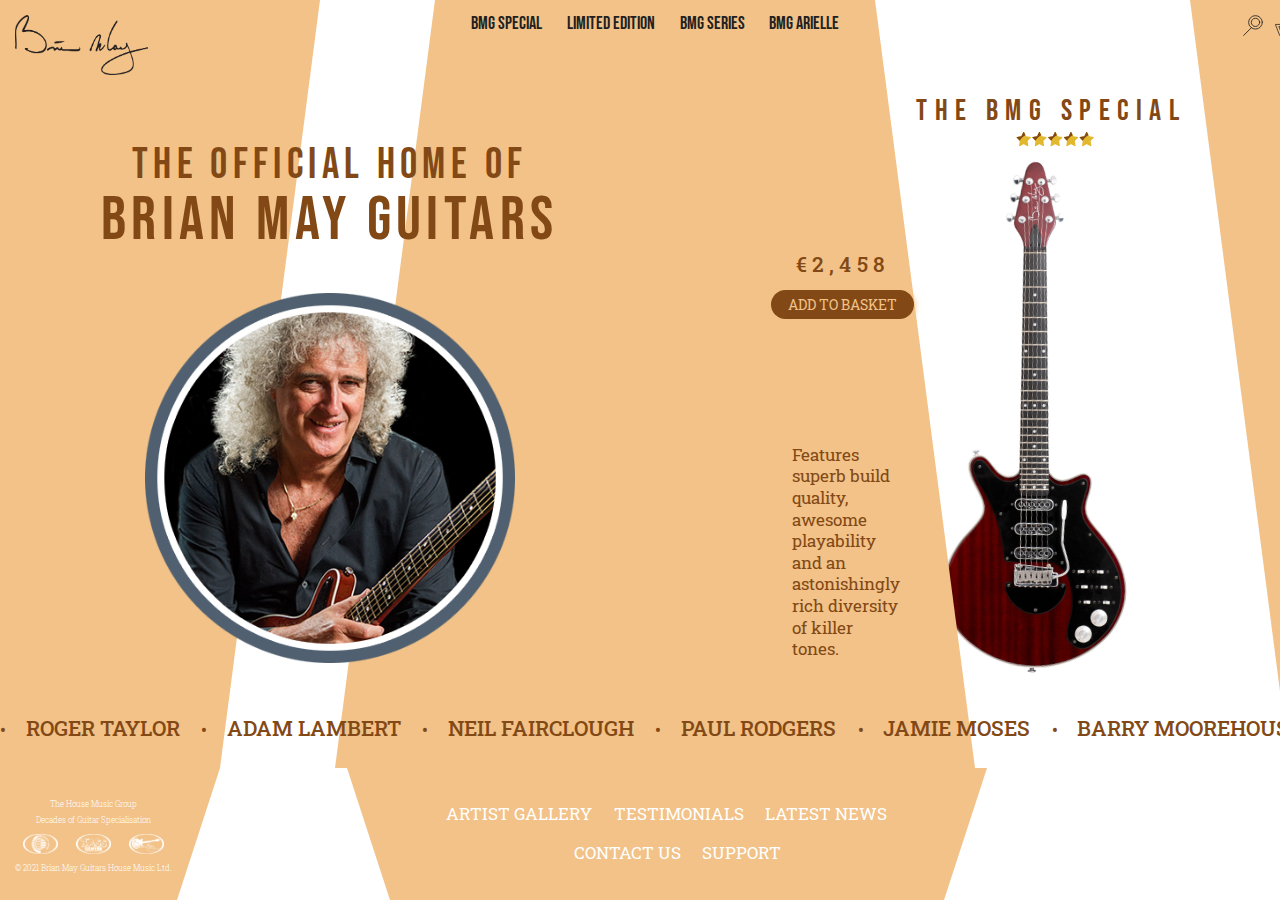
<file: index.html>
<!DOCTYPE html>
<html lang="en">

<head>
    <meta charset="UTF-8">
    <meta name="viewport" content="width=device-width, initial-scale=1.0">
    <title>Brian May Guitars</title>
    <link rel="stylesheet" type="text/css" href="css/index.css">
    <script>
        window.location.href = "\\html\\home.html";
    </script>
</head>

<body>

</body>

</html>
</file>
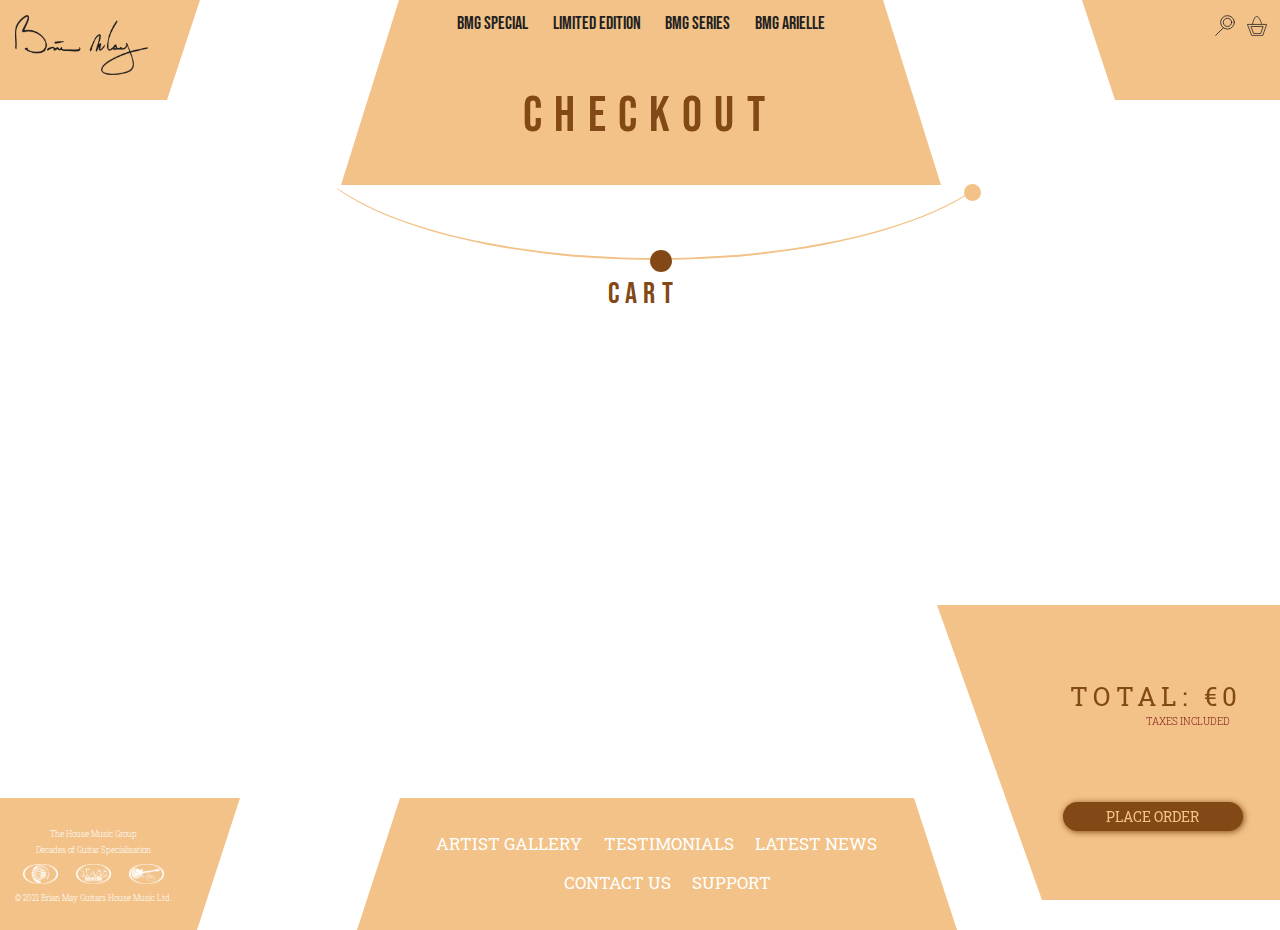
<file: html/checkout_cart.html>
<!DOCTYPE html>
<html lang="en">

<head>
    <meta charset="UTF-8">
    <meta name="viewport" content="width=device-width, initial-scale=1.0">
    <title>The BMG Arielle</title>
    <link rel="stylesheet" type="text/css" href="../css/index.css">
    <link rel="stylesheet" type="text/css" href="../css/styles/checkout_cart.css">
    <link rel="stylesheet" type="text/css" href="../css/layouts/checkout_cart.css">
    <script src="../js/index.js"></script>


</head>

<body>
    <div class="bg-quad-1 position-sticky-bg"></div>
    <div class="bg-quad-2"></div>
    <div class="bg-quad-3 position-sticky-bg"></div>
    <div class="bg-quad-4 position-sticky-bg-bottom"></div>
    <div class="bg-quad-5"></div>
    <div class="bg-quad-6"></div>

    <div class="bg-blanket position-sticky-bg"></div>
    <div class="bg-quad-1-responsive position-sticky-bg"></div>
    <div class="bg-quad-2-responsive position-sticky-bg"></div>
    <div class="bg-quad-3-responsive position-sticky-bg-bottom"></div>

    <img class="logo hover-transition-width position-sticky" src="..\resources\images\icons\logo.png" href="/" onclick="click_redirect(this)">
    <img class="icon icon-burger content-responsive position-sticky-lg" src="..\resources\images\icons\Burger.svg" onclick="show_nav_overlay()"></img>
    <ul class="nav">
        <li>
            <a class="hover-transition-link" href="\html\product_catalog.html?group=bmg-special">BMG SPECIAL</a>
        </li>
        <li>
            <a class="hover-transition-link" href="\html\product_catalog.html?group=bmg-special-le">LIMITED EDITION</a>
        </li>
        <li>
            <a class="hover-transition-link" href="\html\product_catalog.html?group=bmg-series">BMG SERIES</a>
        </li>
        <li>
            <a class="hover-transition-link" href="\html\product_catalog.html?group=bmg-arielle">BMG ARIELLE</a>
        </li>
    </ul>
    <div class="icon-group position-sticky">
        <img class="icon" src="..\resources\images\icons\Search.svg" onclick="show_search_overlay()"></img>
        <img class="icon" src="..\resources\images\icons\basket.svg" onclick="show_cart_overlay()"></img>
    </div>

    <div class="bmg-header">
        <h1>CHECKOUT</h1>
    </div>

    <div class="checkout-step-monitor-curve">
        <div id="csm-curve"></div>
    </div>

    <div class="checkout-step-monitor-steps">
        <div class="checkout-step-monitor-steps-nc">
            <div id="csm-step-prev"></div>
            <div id="csm-step-next"></div>
        </div>
        <div class="checkout-step-monitor-steps-c">
            <div id="csm-step-current"></div>
        </div>
    </div>
    <div class="checkout-step-monitor-header">
        <h1>CART</h1>
    </div>
    <div class="bmg-cart-item">
        <ul id="bmg-cart-item-content" class="bmg-cart-item-flex">
            <!--<li>
                <img class="product-image" src="..\resources\images\products\BMG Special 2020 - Antique Cherry Content 1.jpg ">
                <div class="bmg-cart-item-content">
                    <h1>THE BMG SPECIAL</h1>
                    <div class="bmg-cart-item-mr-flex">
                        <div class="bmg-cart-item-quantity">
                            <p>QTY</p>
                            <button class="btn-add">+</button>
                            <a class="bmg-cart-item-amount">1</a>
                            <button class="btn-remove">&mdash;</button>
                        </div>
                        <div class="bmg-cart-item-pricing">
                            <h2 class="bmg-cart-item-pricing-price-header">PRICE :</h2>
                            <h2 class="bmg-cart-item-pricing-subtotal-header">SUBTOTAL :</h2>
                            <h1 class="bmg-cart-item-pricing-price">&euro;2,458</h1>
                            <h1 class="bmg-cart-item-pricing-subtotal">&euro;2,458</h1>
                        </div>
                    </div>
                    <div class="bmg-product-limited-stock ">
                        <object class="info " data="..\resources\images\icons\info_danger.svg "></object>
                        <p>Limited Stock</p>
                    </div>
                </div>
            </li> -->
        </ul>
    </div>

    <div class="bmg-checkout-cart-summary position-sticky-bottom">
        <div class="bmg-checkout-cart-summary-flex">
            <h1>TOTAL: <span id="checkout-cart-grand-total">&euro;0</span></h1>
            <a>TAXES INCLUDED</a>
            <button type="button" class="btn-secondary" href="\html\checkout_details.html" onclick="click_check_redirect(this)">PLACE ORDER</button>
        </div>
    </div>
    <div class="footer ">
        <p>The House Music Group</p>
        <p>Decades of Guitar Specialisation</p>
        <div class="footer-sponsors ">
            <img src="..\resources\images\footer\house music group ac.png ">
            <img src="..\resources\images\footer\house music group bc.png ">
            <img src="..\resources\images\footer\house music group bmg.png ">
        </div>
        <p>&copy; 2021 Brian May Guitars House Music Ltd. </p>
    </div>

    <div class="footer-links ">
        <a href="# ">ARTIST GALLERY</a>
        <a href="# ">TESTIMONIALS</a>
        <a href="# ">LATEST NEWS</a>
        <a href="# ">CONTACT US</a>
        <a href="# ">SUPPORT</a>
    </div>
    <div id="nav-overlay" class="nav-overlay">
        <img class="icon icon-close" src="..\resources\images\icons\Previous.svg" onclick="hide_nav_overlay()"></img>
        <img class="icon icon-search" src="..\resources\images\icons\Search.svg" onclick="show_search_overlay()"></img>
        <img class="icon  icon-basket" src="..\resources\images\icons\basket.svg" onclick="show_cart_overlay()"></img>
        <ul class="nav-vertical">
            <li>
                <a class="hover-transition-link" href="\html\product_catalog.html?group=bmg-special">BMG SPECIAL</a>
            </li>
            <li>
                <a class="hover-transition-link" href="\html\product_catalog.html?group=bmg-special-le">LIMITED EDITION</a>
            </li>
            <li>
                <a class="hover-transition-link" href="\html\product_catalog.html?group=bmg-series">BMG SERIES</a>
            </li>
            <li>
                <a class="hover-transition-link" href="\html\product_catalog.html?group=bmg-arielle">BMG ARIELLE</a>
            </li>
        </ul>
    </div>

    <div id="cart-overlay" class="cart-overlay">
        <img class="icon icon-close" src="..\resources\images\icons\Previous.svg" onclick="hide_cart_overlay()"></img>
        <div class="bmg-cart-item">
            <ul id="cart-overlay-content" class="bmg-cart-item-flex">
            </ul>
        </div>
        <div class="bmg-checkout-cart-summary">
            <div class="bmg-checkout-cart-summary-flex">
                <h1>TOTAL:
                    <span id="cart-overlay-grand-total"></span>
                </h1>
                <a>TAXES INCLUDED</a>
                <button type="button " class="btn-secondary " href="\html\checkout_cart.html" onclick="click_redirect(this)">CHECKOUT</button>
            </div>
        </div>
    </div>

    <div id="search-overlay" class="search-overlay">
        <img class="icon icon-close" src="..\resources\images\icons\Previous.svg" onclick="hide_search_overlay()"></img>
        <form class="form-group">
            <fieldset>
                <div class="form-item">
                    <input type="text" id="search" name="search" placeholder="SEARCH BMG"><br>
                </div>
            </fieldset>
            <img class="icon icon-search" src="..\resources\images\icons\Search.svg" onclick="search_products()"></img>
        </form>
    </div>
</body>

<script>
    inject_checkout_cart();
</script>

</html>
</file>
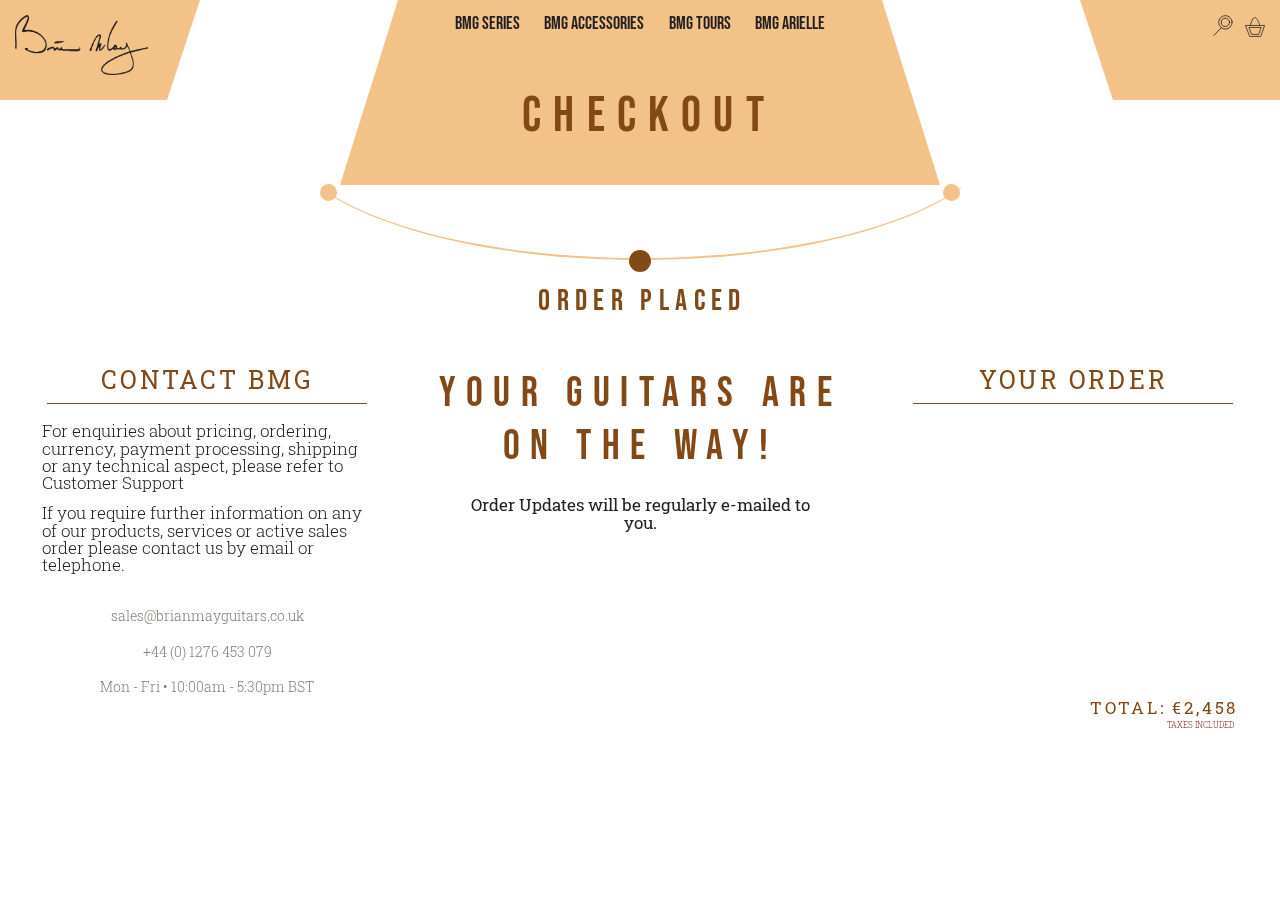
<file: html/checkout_complete.html>
<!DOCTYPE html>
<html lang="en">

<head>
    <meta charset="UTF-8">
    <meta name="viewport" content="width=device-width, initial-scale=1.0">
    <title>The BMG Arielle</title>
    <link rel="stylesheet" type="text/css" href="../css/index.css">
    <link rel="stylesheet" type="text/css" href="../css/styles/checkout_complete.css">
    <link rel="stylesheet" type="text/css" href="../css/layouts/checkout_complete.css">
    <script src="../js/index.js"></script>
</head>

<body>

</body>

<div class="bg-quad-1 position-sticky-bg"></div>
<div class="bg-quad-2"></div>
<div class="bg-quad-3 position-sticky-bg"></div>


<div class="bg-blanket position-sticky-bg"></div>
<div class="bg-quad-1-responsive position-sticky-bg"></div>
<div class="bg-quad-2-responsive position-sticky-bg"></div>

<img class="logo hover-transition-width position-sticky" src="..\resources\images\icons\logo.png">
<object class="icon icon-burger content-responsive position-sticky-lg" data="..\resources\images\icons\Burger.svg"></object>
<ul class="nav">
    <li>
        <a class="hover-transition-link" href="#">BMG SERIES</a>
    </li>
    <li>
        <a class="hover-transition-link" href="#">BMG ACCESSORIES</a>
    </li>
    <li>
        <a class="hover-transition-link" href="#">BMG TOURS</a>
    </li>
    <li>
        <a class="hover-transition-link" href="#">BMG ARIELLE</a>
    </li>
</ul>
<div class="icon-group position-sticky">
    <object class="icon" data="..\resources\images\icons\Search.svg"></object>
    <object class="icon" data="..\resources\images\icons\basket.svg"></object>
</div>

<div class="bmg-header">
    <h1>CHECKOUT</h1>
</div>

<div class="checkout-step-monitor-curve">
    <div id="csm-curve"></div>
</div>

<div class="checkout-step-monitor-steps">
    <div class="checkout-step-monitor-steps-nc">
        <div id="csm-step-prev"></div>
        <div id="csm-step-next"></div>
    </div>
    <div class="checkout-step-monitor-steps-c">
        <div id="csm-step-current"></div>
    </div>
</div>

<div class="checkout-step-monitor-header">
    <h1>ORDER PLACED</h1>
</div>

<div class="bmg-order-success">
    <h1>YOUR GUITARS ARE ON THE WAY!</h1>
    <p>Order Updates will be regularly e-mailed to you.</p>
</div>

<div class="bmg-contact-us">
    <h1>CONTACT BMG</h1>
    <p>For enquiries about pricing, ordering, currency, payment processing, shipping or any technical aspect, please refer to Customer Support</p>
    <p>If you require further information on any of our products, services or active sales order please contact us by email or telephone.</p>
    <a>sales@brianmayguitars.co.uk</a>
    <a>+44 (0) 1276 453 079</a>
    <a> Mon - Fri &bull; 10:00am - 5:30pm BST</a>
</div>

<div class="bmg-ordered-items">
    <h1>YOUR ORDER</h1>
    <ul class="bmg-ordered-items-flex">
        <li>
            <img class="product-image" src="..\resources\images\products\BMG Special 2020 - Antique Cherry Content 1.jpg ">
            <div class="bmg-ordered-item-content">
                <h2>THE BMG SPECIAL</h2>
                <div class="bmg-cart-item-pricing">
                    <p class="bmg-cart-item-pricing-price-header">PRICE :</p>
                    <p class="bmg-cart-item-pricing-subtotal-header">SUBTOTAL :</p>
                    <p class="bmg-cart-item-pricing-price">&euro;2,458 <span>&#10005;</span> 1</p>
                    <p class="bmg-cart-item-pricing-subtotal">&euro;2,458</p>
                </div>
            </div>
        </li>
    </ul>
    <div class="bmg-ordered-item-grandtotal">
        <h2>TOTAL: &euro;2,458</h2>
        <a>TAXES INCLUDED</a>
    </div>
</div>

</html>
</file>
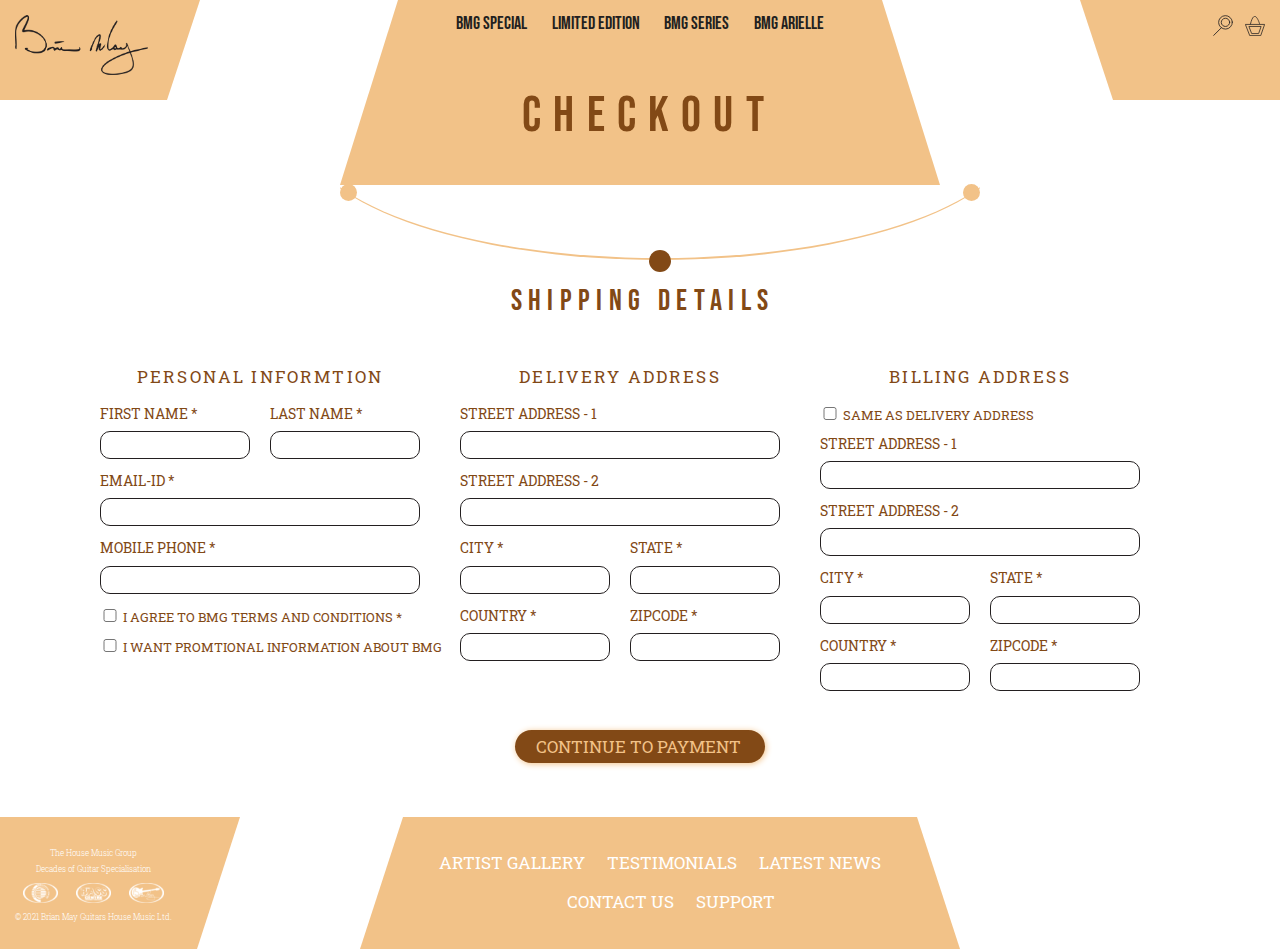
<file: html/checkout_details.html>
<!DOCTYPE html>
<html lang="en">

<head>
    <meta charset="UTF-8">
    <meta name="viewport" content="width=device-width, initial-scale=1.0">
    <title>The BMG Arielle</title>
    <link rel="stylesheet" type="text/css" href="../css/index.css">
    <link rel="stylesheet" type="text/css" href="../css/styles/checkout_details.css">
    <link rel="stylesheet" type="text/css" href="../css/layouts/checkout_details.css">
    <script src="../js/index.js"></script>
</head>

<body>

    <div class="bg-quad-1 position-sticky-bg"></div>
    <div class="bg-quad-2"></div>
    <div class="bg-quad-3 position-sticky-bg"></div>
    <div class="bg-quad-4"></div>
    <div class="bg-quad-5"></div>

    <div class="bg-blanket position-sticky-bg"></div>
    <div class="bg-quad-1-responsive position-sticky-bg"></div>
    <div class="bg-quad-2-responsive position-sticky-bg"></div>

    <img class="logo hover-transition-width position-sticky" src="..\resources\images\icons\logo.png" href="/" onclick="click_redirect(this)">
    <img class="icon icon-burger content-responsive position-sticky-lg" src="..\resources\images\icons\Burger.svg" onclick="show_nav_overlay()"></img>
    <ul class="nav">
        <li>
            <a class="hover-transition-link" href="\html\product_catalog.html?group=bmg-special">BMG SPECIAL</a>
        </li>
        <li>
            <a class="hover-transition-link" href="\html\product_catalog.html?group=bmg-special-le">LIMITED EDITION</a>
        </li>
        <li>
            <a class="hover-transition-link" href="\html\product_catalog.html?group=bmg-series">BMG SERIES</a>
        </li>
        <li>
            <a class="hover-transition-link" href="\html\product_catalog.html?group=bmg-arielle">BMG ARIELLE</a>
        </li>
    </ul>
    <div class="icon-group position-sticky">
        <img class="icon" src="..\resources\images\icons\Search.svg" onclick="show_search_overlay()"></img>
        <img class="icon" src="..\resources\images\icons\basket.svg" onclick="show_cart_overlay()"></img>
    </div>

    <div class="bmg-header">
        <h1>CHECKOUT</h1>
    </div>

    <div class="checkout-step-monitor-curve">
        <div id="csm-curve"></div>
    </div>

    <div class="checkout-step-monitor-steps">
        <div class="checkout-step-monitor-steps-nc">
            <div id="csm-step-prev"></div>
            <div id="csm-step-next"></div>
        </div>
        <div class="checkout-step-monitor-steps-c">
            <div id="csm-step-current"></div>
        </div>
    </div>

    <div class="checkout-step-monitor-header">
        <h1>SHIPPING DETAILS</h1>
    </div>


    <form class="form-group shipping-details-form">
        <div class="form-group-flex">
            <fieldset class="personal-information-form">
                <h1>Personal Informtion</h1>
                <ul class="form-item-horizontal">
                    <li>

                        <label for="fname">First Name *</label><br>
                        <input type="text" id="fname" name="fname">
                    </li>
                    <li>

                        <label for="lname">Last Name *</label><br>
                        <input type="text" id="lname" name="lname">
                    </li>
                </ul>
                <div class="form-item">
                    <label for="email">Email-id *</label><br>
                    <input type="email" id="email" name="email"><br>
                </div>
                <div class="form-item">
                    <label for="phone">Mobile Phone *</label><br>
                    <input type="number" id="phone" name="phone"><br>
                </div>
                <div class="form-item-checkbox">
                    <input type="checkbox" id="terms" name="terms" value="accept">
                    <label for="terms">I AGREE TO BMG TERMS AND CONDITIONS *</label><br>
                </div>
                <div class="form-item-checkbox">
                    <input type="checkbox" id="marketing" name="marketing" value="accept">
                    <label for="marketing">I WANT PROMTIONAL INFORMATION ABOUT BMG</label><br>
                </div>
            </fieldset>

            <fieldset class="delivery-address-form">
                <h1>DELIVERY ADDRESS</h1>
                <div class="form-item">
                    <label for="address1">STREET ADDRESS - 1 </label><br>
                    <input type="text" id="address1" name="address1"><br>
                </div>
                <div class="form-item">
                    <label for="address2">STREET ADDRESS - 2 </label><br>
                    <input type="text" id="address2" name="address2"><br>
                </div>

                <ul class="form-item-horizontal">
                    <li>

                        <label for="city">CITY *</label><br>
                        <input type="text" id="city" name="city">
                    </li>
                    <li>

                        <label for="state">STATE *</label><br>
                        <input type="text" id="state" name="state">
                    </li>
                </ul>

                <ul class="form-item-horizontal">
                    <li>

                        <label for="country">COUNTRY *</label><br>
                        <input type="text" id="country" name="country">
                    </li>
                    <li>

                        <label for="zipcode">ZIPCODE *</label><br>
                        <input type="number" id="zipcode" name="zipcode">
                    </li>
                </ul>
            </fieldset>

            <fieldset class="delivery-address-form">
                <h1>BILLING ADDRESS</h1>

                <div class="form-item-checkbox">
                    <input type="checkbox" id="billing" name="marketing" value="accept">
                    <label for="billing">SAME AS DELIVERY ADDRESS</label><br>
                </div>
                <div class="form-item">
                    <label for="address1-billing">STREET ADDRESS - 1 </label><br>
                    <input type="text" id="address1-billing" name="address1-billing"><br>
                </div>
                <div class="form-item">
                    <label for="address2-billing">STREET ADDRESS - 2 </label><br>
                    <input type="text" id="address2-billing" name="address2-billing"><br>
                </div>

                <ul class="form-item-horizontal">
                    <li>

                        <label for="city-billing">CITY *</label><br>
                        <input type="text" id="city-billing" name="city-billing">
                    </li>
                    <li>

                        <label for="state-billing">STATE *</label><br>
                        <input type="text" id="state-billing" name="state-billing">
                    </li>
                </ul>

                <ul class="form-item-horizontal">
                    <li>

                        <label for="country-billing">COUNTRY *</label><br>
                        <input type="text" id="country-billing" name="country-billing">
                    </li>
                    <li>

                        <label for="zipcode-billing">ZIPCODE *</label><br>
                        <input type="number" id="zipcode-billing" name="zipcode-billing">
                    </li>
                </ul>
            </fieldset>
        </div>
        <input type="button" class="btn-primary-lg" style="width:250px;" value="continue to payment " href="\html\checkout_payment.html" onclick="click_redirect(this)">

    </form>
    <div class="footer ">
        <p>The House Music Group</p>
        <p>Decades of Guitar Specialisation</p>
        <div class="footer-sponsors ">
            <img src="..\resources\images\footer\house music group ac.png ">
            <img src="..\resources\images\footer\house music group bc.png ">
            <img src="..\resources\images\footer\house music group bmg.png ">
        </div>
        <p>&copy; 2021 Brian May Guitars House Music Ltd. </p>
    </div>

    <div class="footer-links ">
        <a href="# ">ARTIST GALLERY</a>
        <a href="# ">TESTIMONIALS</a>
        <a href="# ">LATEST NEWS</a>
        <a href="# ">CONTACT US</a>
        <a href="# ">SUPPORT</a>
    </div>
    <div id="nav-overlay" class="nav-overlay">
        <img class="icon icon-close" src="..\resources\images\icons\Previous.svg" onclick="hide_nav_overlay()"></img>
        <img class="icon icon-search" src="..\resources\images\icons\Search.svg" onclick="show_search_overlay()"></img>
        <img class="icon  icon-basket" src="..\resources\images\icons\basket.svg" onclick="show_cart_overlay()"></img>
        <ul class="nav-vertical">
            <li>
                <a class="hover-transition-link" href="\html\product_catalog.html?group=bmg-special">BMG SPECIAL</a>
            </li>
            <li>
                <a class="hover-transition-link" href="\html\product_catalog.html?group=bmg-special-le">LIMITED EDITION</a>
            </li>
            <li>
                <a class="hover-transition-link" href="\html\product_catalog.html?group=bmg-series">BMG SERIES</a>
            </li>
            <li>
                <a class="hover-transition-link" href="\html\product_catalog.html?group=bmg-arielle">BMG ARIELLE</a>
            </li>
        </ul>
    </div>

    <div id="search-overlay" class="search-overlay">
        <img class="icon icon-close" src="..\resources\images\icons\Previous.svg" onclick="hide_search_overlay()"></img>
        <form class="form-group">
            <fieldset>
                <div class="form-item">
                    <input type="text" id="search" name="search" placeholder="SEARCH BMG"><br>
                </div>
            </fieldset>
            <img class="icon icon-search" src="..\resources\images\icons\Search.svg" onclick="search_products()"></img>
        </form>
    </div>

    <div id="cart-overlay" class="cart-overlay">
        <img class="icon icon-close" src="..\resources\images\icons\Previous.svg" onclick="hide_cart_overlay()"></img>
        <div class="bmg-cart-item">
            <ul id="cart-overlay-content" class="bmg-cart-item-flex">
            </ul>
        </div>
        <div class="bmg-checkout-cart-summary">
            <div class="bmg-checkout-cart-summary-flex">
                <h1>TOTAL:
                    <span id="cart-overlay-grand-total"></span>
                </h1>
                <a>TAXES INCLUDED</a>
                <button type="button " class="btn-secondary " href="\html\checkout_cart.html" onclick="click_redirect(this)">CHECKOUT</button>
            </div>
        </div>
    </div>

</body>

</html>
</file>
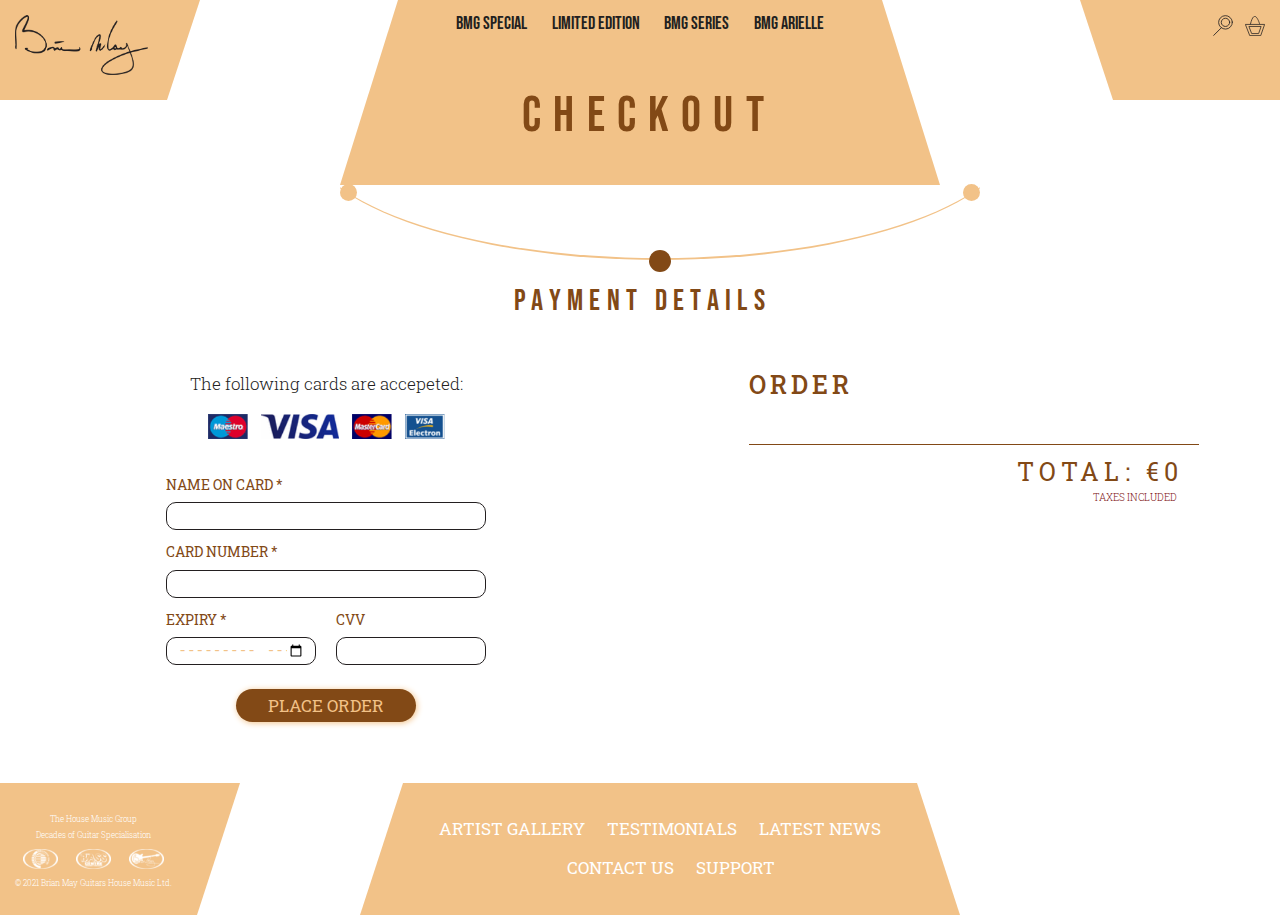
<file: html/checkout_payment.html>
<!DOCTYPE html>
<html lang="en">

<head>
    <meta charset="UTF-8">
    <meta name="viewport" content="width=device-width, initial-scale=1.0">
    <title>The BMG Arielle</title>
    <link rel="stylesheet" type="text/css" href="../css/index.css">
    <link rel="stylesheet" type="text/css" href="../css/styles/checkout_payment.css">
    <link rel="stylesheet" type="text/css" href="../css/layouts/checkout_payment.css">
    <script src="../js/index.js"></script>
</head>

<body>
    <div class="bg-quad-1 position-sticky-bg"></div>
    <div class="bg-quad-2"></div>
    <div class="bg-quad-3 position-sticky-bg"></div>
    <div class="bg-quad-4"></div>
    <div class="bg-quad-5"></div>

    <div class="bg-blanket position-sticky-bg"></div>
    <div class="bg-quad-1-responsive position-sticky-bg"></div>
    <div class="bg-quad-2-responsive position-sticky-bg"></div>

    <img class="logo hover-transition-width position-sticky" src="..\resources\images\icons\logo.png" href="/" onclick="click_redirect(this)">
    <img class="icon icon-burger content-responsive position-sticky-lg" src="..\resources\images\icons\Burger.svg" onclick="show_nav_overlay()"></img>
    <ul class="nav">
        <li>
            <a class="hover-transition-link" href="\html\product_catalog.html?group=bmg-special">BMG SPECIAL</a>
        </li>
        <li>
            <a class="hover-transition-link" href="\html\product_catalog.html?group=bmg-special-le">LIMITED EDITION</a>
        </li>
        <li>
            <a class="hover-transition-link" href="\html\product_catalog.html?group=bmg-series">BMG SERIES</a>
        </li>
        <li>
            <a class="hover-transition-link" href="\html\product_catalog.html?group=bmg-arielle">BMG ARIELLE</a>
        </li>
    </ul>
    <div class="icon-group position-sticky">
        <img class="icon" src="..\resources\images\icons\Search.svg" onclick="show_search_overlay()"></img>
        <img class="icon" src="..\resources\images\icons\basket.svg" onclick="show_cart_overlay()"></img>
    </div>

    <div class="bmg-header">
        <h1>CHECKOUT</h1>
    </div>

    <div class="checkout-step-monitor-curve">
        <div id="csm-curve"></div>
    </div>

    <div class="checkout-step-monitor-steps">
        <div class="checkout-step-monitor-steps-nc">
            <div id="csm-step-prev"></div>
            <div id="csm-step-next"></div>
        </div>
        <div class="checkout-step-monitor-steps-c">
            <div id="csm-step-current"></div>
        </div>
    </div>

    <div class="checkout-step-monitor-header">
        <h1>PAYMENT DETAILS</h1>
    </div>

    <div class="bmg-payment">
        <p>The following cards are accepeted:</p>
        <div class="bmg-payment-cards">
            <img src="..\resources\images\icons\Maestro@2x.png">
            <img src="..\resources\images\icons\visa@2x.png">
            <img src="..\resources\images\icons\MasterCard@2x.png">
            <img src="..\resources\images\icons\VisaElectron@2x.png">
        </div>
        <form class="form-group">
            <fieldset>
                <div class="form-item">
                    <label for="card-name">NAME ON CARD *</label><br>
                    <input type="text" id="card-name" name="card-name"><br>
                </div>
                <div class="form-item">
                    <label for="card-name">CARD NUMBER *</label><br>
                    <input type="number" id="card-name" name="card-name"><br>
                </div>


                <ul class="form-item-horizontal">
                    <li>
                        <label for="edate">EXPIRY *</label><br>
                        <input type="month" id="edate" name="edate">
                    </li>
                    <li>

                        <label for="cvv">CVV</label><br>
                        <input type="text" id="cvv" name="cvv">
                    </li>
            </fieldset>
            <input type="button" class="btn-primary-lg" value="Place Order" href="\html\checkout_complete.html" onclick="click_redirect(this)">
        </form>
    </div>

    <div class="bmg-order-summary">
        <h2 class="bmg-order-summary-header">ORDER</h2>
        <ul id="bmg-order-summary-content" class="bmg-order-summary-lineitems">
            <!--<li>
                <h2>THE BMG SPECIAL</h2>
                <h2 class="bmg-product-cost "> &euro;2,458 &#10005; 1</h2>
            </li> -->
        </ul>
        <div class="bmg-order-summary-grandtotal">
            <h2>TOTAL: <span id="checkout-payment-grand-total">&euro;0</span></h2>
            <a>TAXES INCLUDED</a>
        </div>
    </div>

    <div class="footer ">
        <p>The House Music Group</p>
        <p>Decades of Guitar Specialisation</p>
        <div class="footer-sponsors ">
            <img src="..\resources\images\footer\house music group ac.png ">
            <img src="..\resources\images\footer\house music group bc.png ">
            <img src="..\resources\images\footer\house music group bmg.png ">
        </div>
        <p>&copy; 2021 Brian May Guitars House Music Ltd. </p>
    </div>

    <div class="footer-links ">
        <a href="# ">ARTIST GALLERY</a>
        <a href="# ">TESTIMONIALS</a>
        <a href="# ">LATEST NEWS</a>
        <a href="# ">CONTACT US</a>
        <a href="# ">SUPPORT</a>
    </div>

    <div id="nav-overlay" class="nav-overlay">
        <img class="icon icon-close" src="..\resources\images\icons\Previous.svg" onclick="hide_nav_overlay()"></img>
        <img class="icon icon-search" src="..\resources\images\icons\Search.svg" onclick="show_search_overlay()"></img>
        <img class="icon  icon-basket" src="..\resources\images\icons\basket.svg" onclick="show_cart_overlay()"></img>
        <ul class="nav-vertical">
            <li>
                <a class="hover-transition-link" href="\html\product_catalog.html?group=bmg-special">BMG SPECIAL</a>
            </li>
            <li>
                <a class="hover-transition-link" href="\html\product_catalog.html?group=bmg-special-le">LIMITED EDITION</a>
            </li>
            <li>
                <a class="hover-transition-link" href="\html\product_catalog.html?group=bmg-series">BMG SERIES</a>
            </li>
            <li>
                <a class="hover-transition-link" href="\html\product_catalog.html?group=bmg-arielle">BMG ARIELLE</a>
            </li>
        </ul>
    </div>

    <div id="search-overlay" class="search-overlay">
        <img class="icon icon-close" src="..\resources\images\icons\Previous.svg" onclick="hide_search_overlay()"></img>
        <form class="form-group">
            <fieldset>
                <div class="form-item">
                    <input type="text" id="search" name="search" placeholder="SEARCH BMG"><br>
                </div>
            </fieldset>
            <img class="icon icon-search" src="..\resources\images\icons\Search.svg" onclick="search_products()"></img>
        </form>
    </div>

    <div id="cart-overlay" class="cart-overlay">
        <img class="icon icon-close" src="..\resources\images\icons\Previous.svg" onclick="hide_cart_overlay()"></img>
        <div class="bmg-cart-item">
            <ul id="cart-overlay-content" class="bmg-cart-item-flex">
            </ul>
        </div>
        <div class="bmg-checkout-cart-summary">
            <div class="bmg-checkout-cart-summary-flex">
                <h1>TOTAL:
                    <span id="cart-overlay-grand-total"></span>
                </h1>
                <a>TAXES INCLUDED</a>
                <button type="button " class="btn-secondary " href="\html\checkout_cart.html" onclick="click_redirect(this)">CHECKOUT</button>
            </div>
        </div>
    </div>


    <script>
        inject_checkout_payment();
    </script>

</body>





</html>
</file>
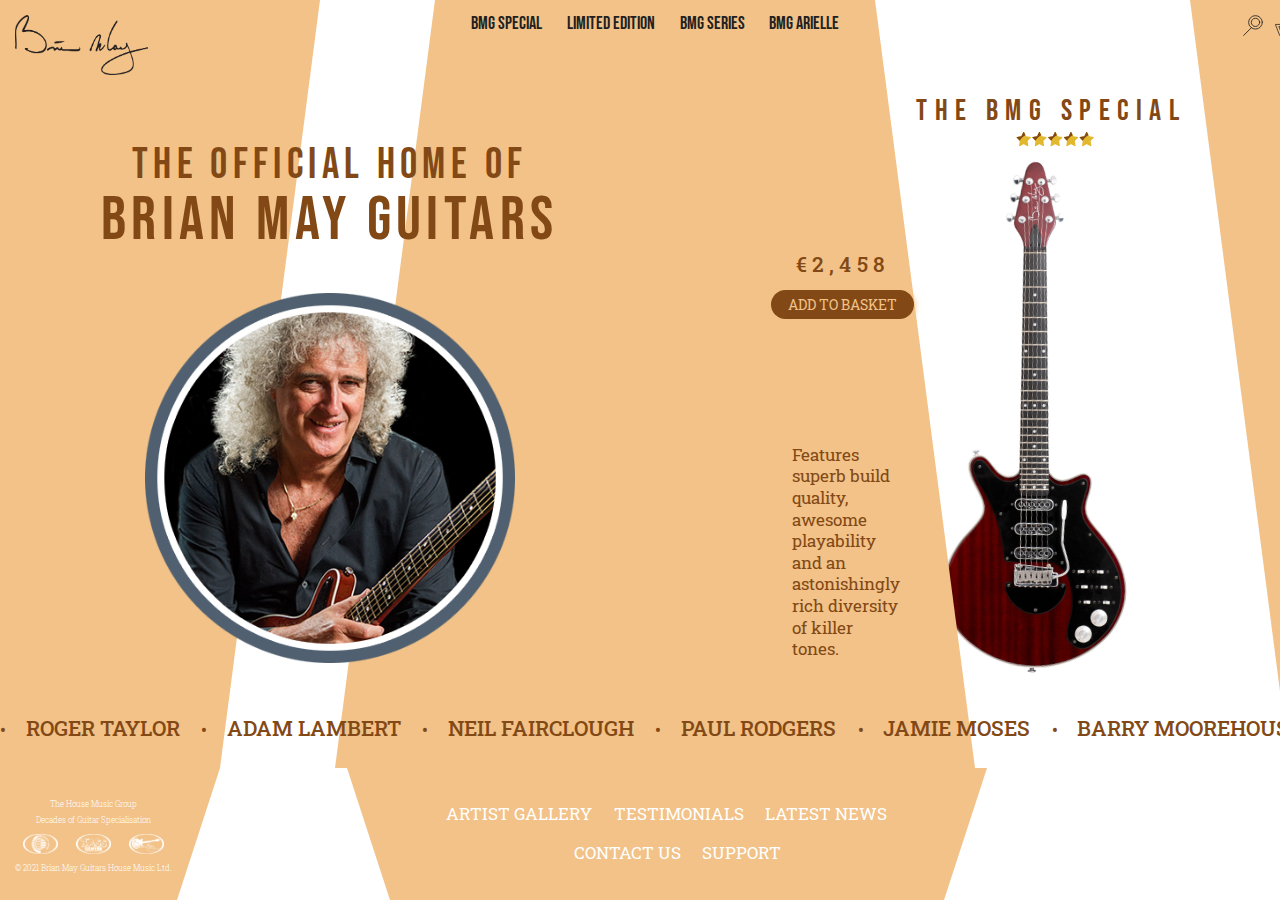
<file: html/home.html>
<!DOCTYPE html>
<html lang="en">

<head>
    <meta charset="UTF-8">
    <meta name="viewport" content="width=device-width, initial-scale=1.0">
    <title>Brian May Guitars</title>
    <link rel="stylesheet" type="text/css" href="../css/index.css">
    <link rel="stylesheet" type="text/css" href="../css/styles/home.css">
    <link rel="stylesheet" type="text/css" href="../css/layouts/home.css">
    <script src="../js/index.js"></script>
</head>

<body>
    <div class="bg-quad-1"></div>
    <div class="bg-quad-2"></div>
    <div class="bg-quad-3"></div>
    <div class="bg-quad-4"></div>
    <div class="bg-quad-5"></div>

    <div class="bg-quad-1-responsive"></div>
    <div class="bg-quad-2-responsive"></div>
    <div class="bg-quad-3-responsive"></div>
    <div class="bg-quad-4-responsive"></div>
    <div class="bg-quad-5-responsive"></div>

    <img id="nav" class="logo hover-transition-width" src="..\resources\images\icons\logo.png" href="/" onclick="click_redirect(this)">
    <img class="icon icon-burger content-responsive" src="..\resources\images\icons\Burger.svg" onclick="show_nav_overlay()"></img>
    <ul class="nav">
        <li>
            <a class="hover-transition-link" href="\html\product_catalog.html?group=bmg-special">BMG SPECIAL</a>
        </li>
        <li>
            <a class="hover-transition-link" href="\html\product_catalog.html?group=bmg-special-le">LIMITED EDITION</a>
        </li>
        <li>
            <a class="hover-transition-link" href="\html\product_catalog.html?group=bmg-series">BMG SERIES</a>
        </li>
        <li>
            <a class="hover-transition-link" href="\html\product_catalog.html?group=bmg-arielle">BMG ARIELLE</a>
        </li>
    </ul>
    <div class="icon-group">
        <img class="icon" src="..\resources\images\icons\Search.svg" onclick="show_search_overlay()"></img>
        <img class="icon" src="..\resources\images\icons\basket.svg" onclick="show_cart_overlay()"></img>
    </div>

    <div class="bmg-hero">
        <div class="bmg-title">
            <h1>THE OFFICIAL HOME OF<br><span>BRIAN MAY GUITARS</span></h1>
        </div>
        <img src="..\resources\images\home\BMG Brian May Home.png">
    </div>

    <div class="bmg-feature">
        <ul class="bmg-faeture-flex">
            <li id="feature-product">
                <h3 id="feature-product-name" class="product-name">THE BMG SPECIAL</h3>
                <div class="product-ratings">
                    <div id="feature-product-stars" class="product-stars">
                        <img src="..\resources\images\icons\star_primary.svg"></img>
                        <img src="..\resources\images\icons\star_primary.svg"></img>
                        <img src="..\resources\images\icons\star_primary.svg"></img>
                        <img src="..\resources\images\icons\star_primary.svg"></img>
                        <img src="..\resources\images\icons\star_primary.svg"></img>
                    </div>
                </div>
                <div class="bmg-add-to-basket">
                    <div class="button-group">
                        <h3 id="feature-product-cost" class="product-cost"> &euro;2,458</h3>
                        <button type="button" class="btn-primary" value="bmg-special-antique-cherry" onclick="add_to_cart(this)">Add to Basket</button>
                    </div>
                </div>
                <p id="feature-product-description" class="product-description"> Features superb build quality, awesome playability and an astonishingly rich diversity of killer tones.</p>
                <img id="feature-product-image" class="product-image hover-transition-size" src="..\resources\images\products\BMG Special 2020 - Antique Cherry Content 1.jpg">

            </li>
        </ul>
    </div>

    <div class="bmg-artists">
        <div class="animate-artist-collection">
            <ul class="artist-collection">
                <li>&bull;
                    <a href="#">ROGER TAYLOR</a>
                </li>
                <li>&bull;
                    <a href="#">ADAM LAMBERT</a>
                </li>
                <li>&bull;
                    <a href="#">NEIL FAIRCLOUGH</a>
                </li>
                <li>&bull;
                    <a href="#">PAUL RODGERS</a>
                </li>
                <li>&bull;
                    <a href="#">JAMIE MOSES</a>
                </li>
                <li>&bull;
                    <a href="#">BARRY MOOREHOUSE</a>
                </li>
                <li>&bull;
                    <a href="#">ARIELLE</a>
                </li>
            </ul>
        </div>
        <div class="animate-artist-collection-backfill">
            <ul class="artist-collection">
                <li>&bull;
                    <a href="#">ROGER TAYLOR</a>
                </li>
                <li>&bull;
                    <a href="#">ADAM LAMBERT</a>
                </li>
                <li>&bull;
                    <a href="#">NEIL FAIRCLOUGH</a>
                </li>
                <li>&bull;
                    <a href="#">PAUL RODGERS</a>
                </li>
                <li>&bull;
                    <a href="#">JAMIE MOSES</a>
                </li>
                <li>&bull;
                    <a href="#">BARRY MOOREHOUSE</a>
                </li>
                <li>&bull;
                    <a href="#">ARIELLE</a>
                </li>
            </ul>
        </div>
    </div>

    <div class="footer">
        <p>The House Music Group</p>
        <p>Decades of Guitar Specialisation</p>
        <div class="footer-sponsors">
            <img src="..\resources\images\footer\house music group ac.png">
            <img src="..\resources\images\footer\house music group bc.png">
            <img src="..\resources\images\footer\house music group bmg.png">
        </div>
        <p>&copy; 2021 Brian May Guitars House Music Ltd. </p>
    </div>

    <div class="footer-links">
        <a href="#">ARTIST GALLERY</a>
        <a href="#">TESTIMONIALS</a>
        <a href="#">LATEST NEWS</a>
        <a href="#">CONTACT US</a>
        <a href="#">SUPPORT</a>
    </div>

    <div id="nav-overlay" class="nav-overlay">
        <img class="icon icon-close" src="..\resources\images\icons\Previous.svg" onclick="hide_nav_overlay()"></img>
        <img class="icon icon-search" src="..\resources\images\icons\Search.svg" onclick="show_search_overlay()"></img>
        <img class="icon  icon-basket" src="..\resources\images\icons\basket.svg" onclick="show_cart_overlay()"></img>
        <ul class="nav-vertical">
            <li>
                <a class="hover-transition-link" href="\html\product_catalog.html?group=bmg-special">BMG SPECIAL</a>
            </li>
            <li>
                <a class="hover-transition-link" href="\html\product_catalog.html?group=bmg-special-le">LIMITED EDITION</a>
            </li>
            <li>
                <a class="hover-transition-link" href="\html\product_catalog.html?group=bmg-series">BMG SERIES</a>
            </li>
            <li>
                <a class="hover-transition-link" href="\html\product_catalog.html?group=bmg-arielle">BMG ARIELLE</a>
            </li>
        </ul>
    </div>

    <div id="search-overlay" class="search-overlay">
        <img class="icon icon-close" src="..\resources\images\icons\Previous.svg" onclick="hide_search_overlay()"></img>
        <form class="form-group">
            <fieldset>
                <div class="form-item">
                    <input type="text" id="search" name="search" placeholder="SEARCH BMG"><br>
                </div>
            </fieldset>
            <img class="icon icon-search" src="..\resources\images\icons\Search.svg" onclick="search_products()"></img>
        </form>
    </div>

    <div id="cart-overlay" class="cart-overlay">
        <img class="icon icon-close" src="..\resources\images\icons\Previous.svg" onclick="hide_cart_overlay()"></img>
        <div class="bmg-cart-item">
            <ul id="cart-overlay-content" class="bmg-cart-item-flex">
            </ul>
        </div>
        <div class="bmg-checkout-cart-summary">
            <div class="bmg-checkout-cart-summary-flex">
                <h1>TOTAL:
                    <span id="cart-overlay-grand-total"></span>
                </h1>
                <a>TAXES INCLUDED</a>
                <button type="button " class="btn-secondary " href="\html\checkout_cart.html" onclick="click_redirect(this)">CHECKOUT</button>
            </div>
        </div>
    </div>

    <div id="text-overlay" class="text-overlay">
        <img class="icon icon-close" src="..\resources\images\icons\Previous.svg" onclick="hide_text_overlay()"></img>
        <p id="text"></p>
    </div>



</body>



</html>
</file>
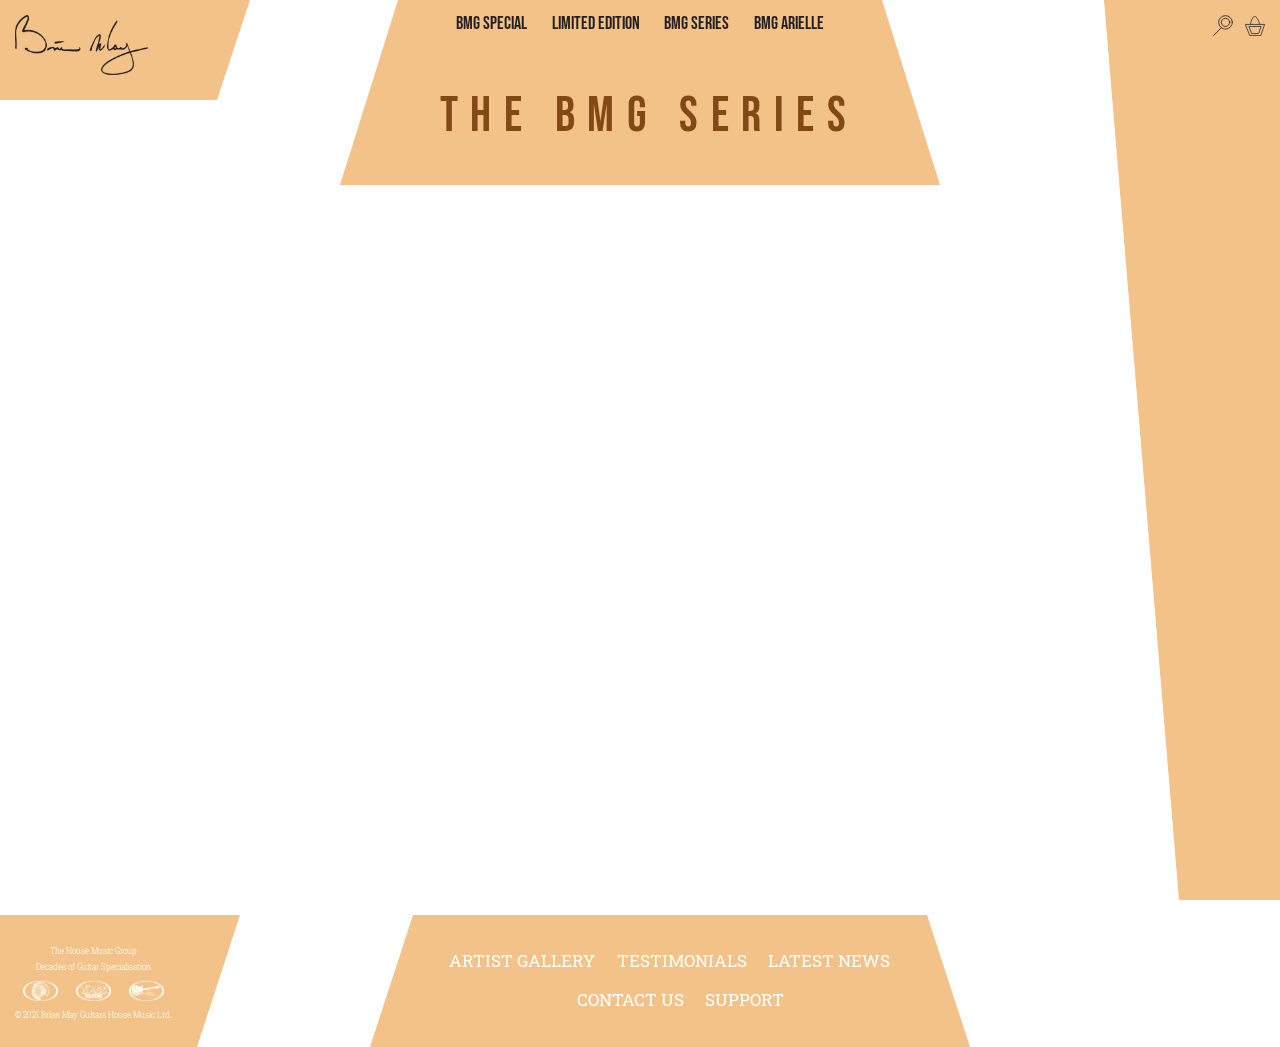
<file: html/product_catalog.html>
<!DOCTYPE html>
<html lang="en">

<head>
    <meta charset="UTF-8">
    <meta name="viewport" content="width=device-width, initial-scale=1.0">
    <title>The BMG Arielle</title>
    <link rel="stylesheet" type="text/css" href="../css/index.css">
    <link rel="stylesheet" type="text/css" href="../css/styles/product_catalog.css">
    <link rel="stylesheet" type="text/css" href="../css/layouts/product_catalog.css">
    <script src="../js/index.js"></script>
    <script src="../js/catalog.js"></script>
</head>

<body>
    <div class="bg-blanket position-sticky-bg"></div>
    <div class="bg-quad-1 position-sticky-bg"></div>
    <div class="bg-quad-2"></div>
    <div class="bg-quad-3 position-sticky-bg"></div>
    <div class="bg-quad-4"></div>
    <div class="bg-quad-5"></div>
    <div class="bg-quad-1-responsive position-sticky-bg"></div>
    <div class="bg-quad-2-responsive position-sticky-bg"></div>
    <div class="bg-quad-3-responsive position-sticky-bg"></div>
    <div class="bg-quad-4-responsive"></div>
    <div class="bg-quad-5-responsive"></div>

    <img class="logo hover-transition-width position-sticky" src="..\resources\images\icons\logo.png" href="/" onclick="click_redirect(this)">
    <img class="icon icon-burger content-responsive position-sticky-lg" src="..\resources\images\icons\Burger.svg" onclick="show_nav_overlay()"></img>
    <ul class="nav">
        <li>
            <a class="hover-transition-link" href="\html\product_catalog.html?group=bmg-special">BMG SPECIAL</a>
        </li>
        <li>
            <a class="hover-transition-link" href="\html\product_catalog.html?group=bmg-special-le">LIMITED EDITION</a>
        </li>
        <li>
            <a class="hover-transition-link" href="\html\product_catalog.html?group=bmg-series">BMG SERIES</a>
        </li>
        <li>
            <a class="hover-transition-link" href="\html\product_catalog.html?group=bmg-arielle">BMG ARIELLE</a>
        </li>
    </ul>
    <div class="icon-group position-sticky">
        <img class="icon" src="..\resources\images\icons\Search.svg" onclick="show_search_overlay()"></img>
        <img class="icon" src="..\resources\images\icons\basket.svg" onclick="show_cart_overlay()"></img>
    </div>
    <div class="bmg-group-header">
        <h1 id="bmg-group-header" class="bmg-group-name">THE BMG SERIES</h1>
    </div>



    <div class="bmg-products-catalog ">
        <ul id="bmg-products-catalog-content" class="bmg-products-catalog-content ">
            <!--<li>
                <img class="product-image " src="..\resources\images\products\bmg-special-antique-cherry.jpg ">
                <div class="bmg-product-content ">
                    <div class="bmg-product-header ">
                        <h4 class="bmg-product-name ">THE BMG SPECIAL</h4>
                        <div class="bmg-product-ratings ">
                            <div id="feature-product-stars " class="bmg-product-stars ">
                                <img src="..\resources\images\icons\star_primary.svg "></img>
                                <img src="..\resources\images\icons\star_primary.svg "></img>
                                <img src="..\resources\images\icons\star_primary.svg "></img>
                                <img src="..\resources\images\icons\star_primary.svg "></img>
                                <img src="..\resources\images\icons\star_primary.svg "></img>
                            </div>
                            <p class="bmg-product-raters ">(334)</p>
                        </div>
                    </div>
                    <p class="bmg-short-description ">Features superb build quality, awesome playability and an rich diversity of killer tones.</p>
                    <div class="bmg-product-add-basket ">
                        <div class="button-group ">
                            <h1 class="bmg-product-cost "> &euro;2,458</h1>
                            <div class="bmg-product-limited-stock ">
                                <img class="info " src="..\resources\images\icons\info_danger.svg "></img>
                                <p>Limited Stock</p>
                            </div>
                            <button type="button " class="btn-primary ">Add to Basket</button>
                        </div>
                    </div>
                </div>
            </li>-->

        </ul>
    </div>

    <div class="footer ">
        <p>The House Music Group</p>
        <p>Decades of Guitar Specialisation</p>
        <div class="footer-sponsors ">
            <img src="..\resources\images\footer\house music group ac.png ">
            <img src="..\resources\images\footer\house music group bc.png ">
            <img src="..\resources\images\footer\house music group bmg.png ">
        </div>
        <p>&copy; 2021 Brian May Guitars House Music Ltd. </p>
    </div>

    <div class="footer-links ">
        <a href="# ">ARTIST GALLERY</a>
        <a href="# ">TESTIMONIALS</a>
        <a href="# ">LATEST NEWS</a>
        <a href="# ">CONTACT US</a>
        <a href="# ">SUPPORT</a>
    </div>

    <div class="scroll scroll-up ">
        <h1>TOP</h1>
        <img class="arrow arrow-top " src="..\resources\images\icons\Arrow white.svg "></img>
    </div>

    <div id="nav-overlay" class="nav-overlay">
        <img class="icon icon-close" src="..\resources\images\icons\Previous.svg" onclick="hide_nav_overlay()"></img>
        <img class="icon icon-search" src="..\resources\images\icons\Search.svg" onclick="show_search_overlay()"></img>
        <img class="icon  icon-basket" src="..\resources\images\icons\basket.svg" onclick="show_cart_overlay()"></img>
        <ul class="nav-vertical">
            <li>
                <a class="hover-transition-link" href="\html\product_catalog.html?group=bmg-special">BMG SPECIAL</a>
            </li>
            <li>
                <a class="hover-transition-link" href="\html\product_catalog.html?group=bmg-special-le">LIMITED EDITION</a>
            </li>
            <li>
                <a class="hover-transition-link" href="\html\product_catalog.html?group=bmg-series">BMG SERIES</a>
            </li>
            <li>
                <a class="hover-transition-link" href="\html\product_catalog.html?group=bmg-arielle">BMG ARIELLE</a>
            </li>
        </ul>
    </div>

    <div id="search-overlay" class="search-overlay">
        <img class="icon icon-close" src="..\resources\images\icons\Previous.svg" onclick="hide_search_overlay()"></img>
        <form class="form-group">
            <fieldset>
                <div class="form-item">
                    <input type="text" id="search" name="search" placeholder="SEARCH BMG"><br>
                </div>
            </fieldset>
            <img class="icon icon-search" src="..\resources\images\icons\Search.svg" onclick="search_products()"></img>
        </form>
    </div>

    <div id="cart-overlay" class="cart-overlay">
        <img class="icon icon-close" src="..\resources\images\icons\Previous.svg" onclick="hide_cart_overlay()"></img>
        <div class="bmg-cart-item">
            <ul id="cart-overlay-content" class="bmg-cart-item-flex">
            </ul>
        </div>
        <div class="bmg-checkout-cart-summary">
            <div class="bmg-checkout-cart-summary-flex">
                <h1>TOTAL:
                    <span id="cart-overlay-grand-total"></span>
                </h1>
                <a>TAXES INCLUDED</a>
                <button type="button " class="btn-secondary " href="\html\checkout_cart.html" onclick="click_redirect(this)">CHECKOUT</button>
            </div>
        </div>
    </div>

    <script>
        inject_product_catalog();
    </script>
</body>

</html>
</file>
<file: css/styles/checkout_cart.css>
.bmg-header h1 {
    font-family: var(--font-display);
    font-size: calc(2*var(--text-xxl));
    font-weight: 400;
    color: var(--color-primary-dark);
    letter-spacing: var(--space-xxs);
}

.bmg-checkout-cart-summary h1 {
    font-family: var(--font-text);
    font-size: calc(1.05*var(--text-xxl));
    letter-spacing: calc(0.85*var(--space-xxs));
    font-weight: 400;
    padding-top: 15px;
}

.scroll-up h1 {
    color: var(--white);
}

.bmg-checkout-cart-summary a {
    font-size: var(--text-sm);
    color: var(--color-danger);
}

.bmg-cart-item-amount {
    border: 1px solid var(--gray-5);
    padding-top: 4px;
    padding-bottom: 4px;
    padding-left: 7px;
    padding-right: 6px;
}

.bmg-product-limited-stock p {
    font-size: calc(1.4*var(--text-sm));
    text-transform: uppercase;
    font-weight: 300;
    color: var(--color-danger);
}

.bmg-cart-item-pricing h2,
.bmg-cart-item-pricing h1 {
    font-family: var(--font-text);
    font-size: var(--text-xl);
}

.bmg-cart-item-pricing h2 {
    font-weight: 300;
}

.bmg-cart-item-pricing h1,
.checkout-step-monitor-header h1 {
    font-weight: 500;
    letter-spacing: calc(0.85*var(--space-xxs));
}

.checkout-step-monitor-header h1 {
    padding-left: 5px;
}

.bmg-cart-item-content>h1 {
    font-size: var(--text-xxxl);
}

.bmg-cart-item-content>h1:hover {
    text-decoration: underline;
}

.bmg-cart-item-quantity>p {
    color: var(--color-primary-dark);
    font-weight: 300;
}

.footer-links a {
    font-size: var(--text-lg);
    font-weight: 400;
}

@media only screen and (max-width: 1024px) {
    .bmg-header h1 {
        font-size: calc(1.5*var(--text-xxl));
    }
    .bmg-checkout-cart-summary h1 {
        font-size: var(--text-xl);
    }
    .bmg-product-limited-stock p {
        font-size: var(--text-sm);
    }
    .bmg-cart-item-pricing h2,
    .bmg-cart-item-pricing h1,
    .bmg-cart-item-quantity p,
    .bmg-cart-item-amount {
        font-size: var(--text-md);
    }
    .bmg-cart-item-content>h1 {
        font-size: var(--text-xl);
    }
    .bmg-checkout-cart-summary h1 {
        font-size: var(--text-lg);
        letter-spacing: calc(0.85*var(--space-xxs));
    }
}
</file>
<file: css/layouts/checkout_cart.css>
* {
    box-sizing: border-box;
}

body {
    display: grid;
    grid-template-rows: 76.8px 76.8px 76.8px 38.4px calc(499.2px - 4*var(--space-md)) auto;
    grid-template-columns: repeat(12, 1fr);
    gap: var(--space-md);
}

.logo {
    margin-left: var(--space-md);
    margin-top: var(--space-md);
    grid-row: 1;
    grid-column: 1/ 3;
}

.nav {
    margin-top: var(--space-md);
    grid-row: 1;
    grid-column: 1 / 13;
    justify-self: center;
}

.icon-group {
    margin-top: var(--space-md);
    margin-right: var(--space-md);
    grid-row: 1;
    grid-column: 12;
    justify-self: right;
}

.bmg-header {
    grid-row: 2;
    grid-column: 1 / 13;
    display: flex;
    flex-direction: column;
    flex-wrap: nowrap;
    align-items: center;
    justify-content: flex-start;
    /*Centetring adjustment*/
    margin-left: 18px;
}

.checkout-step-monitor-curve {
    grid-row: 1/4;
    grid-column: 4/10;
    width: 640px;
    overflow: hidden;
    justify-self: center;
}

.checkout-step-monitor-steps {
    grid-row: 3;
    grid-column: 3/11;
    width: 640px;
    align-self: flex-start;
    justify-self: center;
}

.checkout-step-monitor-steps-nc {
    display: flex;
    flex-direction: row;
    flex-wrap: wrap;
    justify-content: space-between;
    width: 640px;
    margin-bottom: 49px;
}

#csm-step-prev {
    background-color: transparent;
}

.checkout-step-monitor-steps-c {
    display: flex;
    flex-direction: row;
    flex-wrap: wrap;
    justify-content: center;
}

.checkout-step-monitor-header {
    grid-row: 4;
    grid-column: 1/13;
    align-self: center;
    justify-self: center;
}

.bmg-checkout-cart-summary {
    grid-row: 1/6;
    grid-column: 9 / 13;
    align-self: flex-end;
    justify-self: flex-end;
    margin-right: var(--space-xl);
    margin-bottom: calc(1.1*var(--space-xxl));
}

.bmg-checkout-cart-summary button {
    margin-top: var(--space-xxl);
}

.bmg-checkout-cart-summary a {
    margin-top: var(--space-sm);
    /*Centering Adjustment */
    margin-right: var(--space-md);
}

.bmg-checkout-cart-summary-flex {
    display: flex;
    flex-direction: column;
    flex-wrap: nowrap;
    align-items: flex-end;
}

.bmg-cart-item {
    grid-row: 5 / 7;
    grid-column: 1 / 10;
    margin-top: var(--space-xxxl);
}

.bmg-cart-item-flex {
    display: flex;
    flex-direction: column;
    flex-wrap: wrap;
    align-items: center;
    justify-content: space-between;
}

.bmg-cart-item-flex li {
    display: flex;
    flex-direction: row;
    flex-wrap: nowrap;
    align-items: center;
    margin-bottom: calc(1.5*var(--space-xxxl));
}

.product-image {
    z-index: -2;
    width: 250px;
    margin: var(--space-xl);
}

.product-image:hover {
    width: 260px;
    margin-left: -10px;
}

.bmg-cart-item-content {
    display: flex;
    flex-direction: column;
    flex-wrap: nowrap;
    width: 450px;
}

.bmg-cart-item-content>*:not(:last-child) {
    margin-bottom: var(--space-md);
}

.bmg-cart-item-mr-flex {
    display: flex;
    flex-direction: row;
    flex-wrap: nowrap;
    align-items: center;
    justify-content: space-between;
}

.bmg-cart-item-quantity {
    display: flex;
    flex-direction: row;
    flex-wrap: nowrap;
    align-items: center;
    width: 105px;
}

.bmg-cart-item-quantity>*:not(:last-child) {
    margin-right: var(--space-md);
}

.bmg-cart-item-quantity>p {
    padding-right: var(--space-sm);
}

.bmg-cart-item-pricing {
    display: grid;
    grid-template-rows: 20px 20px;
    grid-template-columns: 120px 100px;
    gap: var(--space-md);
    align-self: center;
    justify-self: center;
}

.bmg-cart-item-pricing-price-header {
    grid-row: 1;
    grid-column: 1;
    align-self: flex-start;
    justify-self: flex-start;
}

.bmg-cart-item-pricing-subtotal-header {
    grid-row: 2;
    grid-column: 1;
    align-self: flex-start;
    justify-self: flex-start;
}

.bmg-cart-item-pricing-price {
    grid-row: 1;
    grid-column: 2;
    align-self: flex-start;
    justify-self: flex-end;
}

.bmg-cart-item-pricing-subtotal {
    grid-row: 2;
    grid-column: 2;
    align-self: flex-start;
    justify-self: flex-end;
}

.bmg-product-limited-stock {
    display: flex;
    flex-direction: row;
    flex-wrap: nowrap;
    align-items: center;
    margin-top: 20px;
}

.bmg-product-limited-stock p {
    margin-left: var(--space-xs);
}

.footer {
    grid-row: 7;
    grid-column: 1/3;
    align-self: flex-end;
    justify-self: flex-start;
    margin-left: var(--space-md);
    margin-bottom: var(--space-lg);
}

.footer-links {
    grid-row: 7;
    grid-column: 4/10;
    margin-bottom: var(--space-xl);
    justify-self: center;
    align-self: flex-end;
}

.bg-quad-1 {
    grid-row: 1/3;
    grid-column: 1/3;
    width: 200px;
    height: 100px;
    border-top: 100px solid var(--color-primary-bg);
    border-right: 33px solid transparent;
}

.bg-quad-2 {
    grid-row: 1/3;
    grid-column: 1 / 13;
    width: 600px;
    height: 185px;
    border-bottom: 185px solid var(--color-primary-bg);
    border-right: 58px solid transparent;
    border-left: 58px solid transparent;
    justify-self: center;
}

.bg-quad-3 {
    grid-row: 1/5;
    grid-column: 11 / 13;
    width: 200px;
    height: 100px;
    border-top: 100px solid var(--color-primary-bg);
    border-left: 33px solid transparent;
    justify-self: flex-end;
}

.bg-quad-4 {
    grid-row: 5;
    grid-column: 9 / 13;
    width: 345px;
    height: 295px;
    border-top: 295px solid var(--color-primary-bg);
    border-left: 105px solid transparent;
    align-self: flex-end;
    justify-self: flex-end;
}

.bg-quad-5 {
    grid-row: 7;
    grid-column: 1/3;
    width: 240px;
    height: 132px;
    border-top: 132px solid var(--color-primary-bg);
    border-right: 43.7px solid transparent;
    align-self: flex-end;
}

.bg-quad-6 {
    grid-row: 7;
    grid-column: 4/10;
    width: 600px;
    height: 132px;
    border-bottom: 132px solid var(--color-primary-bg);
    border-right: 43.7px solid transparent;
    border-left: 43.7px solid transparent;
    align-self: flex-end;
    justify-self: center;
}

.bg-quad-1-responsive,
.bg-quad-2-responsive,
.bg-quad-3-responsive,
.bg-quad-4-responsive,
.bg-quad-5-responsive,
.bg-quad-6-responsive,
.bg-blanket {
    display: none;
}

.content-responsive {
    display: none;
}

.position-sticky {
    position: sticky;
    top: var(--space-md);
}

.position-sticky-lg {
    position: sticky;
    top: var(--space-lg);
}

.position-sticky-bg {
    position: sticky;
    top: 0;
}

.position-sticky-bottom {
    position: sticky;
    top: calc(100% - (768px - 536px));
}

.position-sticky-bg-bottom {
    position: sticky;
    top: calc(100% - (768px - 473px))
}

@media only screen and (max-width: 1024px) {
    .content-responsive {
        display: revert;
    }
    .bg-quad-1,
    .bg-quad-2,
    .bg-quad-3,
    .bg-quad-4,
    .bg-quad-5,
    .bg-quad-6 {
        display: none;
    }
    .bg-quad-1-responsive,
    .bg-quad-2-responsive,
    .bg-quad-3-responsive,
    .bg-quad-4-responsive,
    .bg-quad-5-responsive,
    .bg-quad-6-responsive,
    .bg-blanket {
        display: revert;
    }
    body {
        display: grid;
        grid-template-rows: 76.8px 76.8px 76.8px 38.4px calc(499.2px - 4*var(--space-md)) auto;
        grid-template-columns: repeat(12, 1fr);
        gap: var(--space-sm);
    }
    .logo {
        margin-left: var(--space-md);
        margin-top: var(--space-md);
        grid-row: 1;
        grid-column: 1/ 6;
    }
    .icon-burger {
        display: revert;
        margin-right: var(--space-lg);
        margin-top: var(--space-lg);
        grid-row: 1;
        grid-column: 12;
    }
    /*Alter After Overlay*/
    .nav {
        display: none;
        margin-top: var(--space-md);
        grid-row: 1;
        grid-column: 1 / 13;
        justify-self: center;
    }
    /*Alter After Overlay*/
    .icon-group {
        display: none;
        margin-top: var(--space-md);
        margin-right: var(--space-md);
        grid-row: 1;
        grid-column: 12;
        justify-self: right;
    }
    .bmg-group-header {
        margin-top: var(--space-lg);
        margin-bottom: var(--space-lg);
        z-index: -2;
    }
    .product-image {
        width: 230px;
    }
    .bmg-cart-item {
        grid-column: 1 / 12;
        margin-bottom: var(--space-xxxl);
        justify-self: center;
    }
    .bmg-cart-item-content {
        width: auto;
    }
    .bmg-cart-item-mr-flex {
        flex-direction: column;
        align-items: flex-start;
        justify-content: flex-start;
        height: auto;
    }
    .bmg-cart-item-mr-flex>*:not(:last-child) {
        margin-bottom: var(--space-lg);
    }
    .bmg-cart-item-quantity>*:not(:last-child) {
        margin-right: var(--space-sm);
    }
    .bmg-cart-item-quantity>p {
        z-index: 2;
        padding-right: 0;
    }
    .bmg-cart-item-pricing {
        grid-template-rows: 15px 15px;
        grid-template-columns: 80px 80px;
        gap: var(--space-sm);
    }
    .bmg-product-limited-stock {
        margin-top: 12px;
    }
    .bmg-checkout-cart-summary button {
        margin-top: var(--space-md);
    }
    .bmg-checkout-cart-summary {
        margin-right: var(--space-lg);
        margin-bottom: var(--space-md);
    }
    .footer,
    .footer-links {
        display: none;
    }
    .bg-blanket {
        z-index: -1;
        grid-row: 1/3;
        grid-column: 1/13;
        width: 100vw;
        height: 71px;
        border-top: 71px solid white;
    }
    .bg-quad-1-responsive {
        grid-row: 1/2;
        grid-column: 1/7;
        width: 255px;
        height: 70px;
        border-top: 70px solid var(--color-primary-bg);
        border-right: 140px solid transparent;
        align-self: flex-start;
        justify-self: flex-start;
    }
    .bg-quad-2-responsive {
        grid-row: 1/2;
        grid-column: 7/13;
        width: 255px;
        height: 71px;
        border-bottom: 71px solid var(--color-primary-bg);
        border-left: 140px solid transparent;
        align-self: flex-start;
        justify-self: flex-end;
    }
    .bg-quad-3-responsive {
        grid-row: 5;
        grid-column: 9 / 13;
        width: 330px;
        height: 295px;
        border-bottom: 155px solid var(--color-primary-bg);
        border-left: 105px solid transparent;
        align-self: flex-end;
        justify-self: flex-end;
    }
    .position-sticky-bottom {
        position: sticky;
        top: calc(100% - (768px - 662px));
    }
}

@media only screen and (max-width: 678px) and (min-width: 428px) {
    body {
        display: grid;
        grid-template-rows: 76.8px 76.8px 76.8px 38.4px calc(499.2px - 4*var(--space-md)) auto;
        grid-template-columns: repeat(12, calc(678px/12));
        gap: var(--space-sm);
    }
}

@media only screen and (max-width: 428px) {
    body {
        display: grid;
        grid-template-rows: 76.8px 76.8px 76.8px 38.4px calc(499.2px - 4*var(--space-md)) auto;
        grid-template-columns: repeat(12, calc(428px/12));
        gap: var(--space-sm);
    }
    .checkout-step-monitor-curve {
        width: 510px;
    }
    .checkout-step-monitor-steps {
        width: 510px;
    }
    .checkout-step-monitor-steps-nc {
        width: 510px;
        margin-bottom: 49px;
    }
}
</file>
<file: css/styles/checkout_complete.css>
.bmg-header h1 {
    font-family: var(--font-display);
    font-size: calc(2*var(--text-xxl));
    font-weight: 400;
    color: var(--color-primary-dark);
    letter-spacing: var(--space-xxs);
}

.checkout-step-monitor-header h1 {
    font-weight: 500;
    letter-spacing: calc(0.85*var(--space-xxs));
    padding-top: 15px;
}

.checkout-step-monitor-header h1 {
    padding-left: 5px;
}

.bmg-contact-us h1,
.bmg-ordered-items h1 {
    font-family: var(--font-text);
    font-size: var(--text-xxl);
    font-weight: 400;
    color: var(--color-primary-dark);
    width: 320px;
    border-bottom: 1px solid var(--color-primary-dark);
    text-align: center;
    padding-bottom: 10px;
}

.bmg-contact-us a {
    color: var(--color-text-primary);
    padding: 5px;
}

.bmg-order-success h1 {
    font-family: var(--font-display);
    font-size: calc(1.7*var(--text-xxl));
    font-weight: 400;
    color: var(--color-primary-dark);
    letter-spacing: var(--space-xxs);
    line-height: var(--space-md);
    text-align: center;
}

.bmg-order-success p {
    text-align: center;
    font-weight: 400;
    padding: 10px;
}

.bmg-ordered-items h2 {
    font-family: var(--font-text);
    letter-spacing: calc(0.65*var(--space-xxs));
    font-size: var(--text-lg);
}

.bmg-cart-item-pricing>* {
    font-family: var(--font-text);
    color: var(--color-primary-dark);
}

.bmg-cart-item-pricing-price,
.bmg-cart-item-pricing-subtotal {
    font-weight: 400;
}

.bmg-ordered-item-grandtotal a {
    font-size: var(--text-xs);
    color: var(--color-danger);
    /*Centering Adjustmment*/
    margin-left: 77px;
}

.footer-links a {
    font-size: var(--text-lg);
    font-weight: 400;
}

@media only screen and (max-width: 1024px) {
    .bmg-header h1 {
        font-size: calc(1.5*var(--text-xxl));
    }
    .bmg-order-success h1 {
        font-size: calc(1.3*var(--text-xxl));
    }
}
</file>
<file: css/layouts/checkout_complete.css>
* {
    box-sizing: border-box;
}

body {
    display: grid;
    grid-template-rows: 76.8px 76.8px 76.8px 38.4px calc(499.2px - 4*var(--space-md)) auto;
    grid-template-columns: repeat(12, 1fr);
    gap: var(--space-md);
}

.logo {
    margin-left: var(--space-md);
    margin-top: var(--space-md);
    grid-row: 1;
    grid-column: 1/ 3;
}

.nav {
    margin-top: var(--space-md);
    grid-row: 1;
    grid-column: 1 / 13;
    justify-self: center;
}

.icon-group {
    margin-top: var(--space-md);
    margin-right: var(--space-md);
    grid-row: 1;
    grid-column: 12;
    justify-self: right;
}

.bmg-header {
    grid-row: 2;
    grid-column: 1 / 13;
    display: flex;
    flex-direction: column;
    flex-wrap: nowrap;
    align-items: center;
    justify-content: flex-start;
    /*Centetring adjustment*/
    margin-left: 18px;
}

.checkout-step-monitor-curve {
    grid-row: 1/4;
    grid-column: 4/10;
    width: 640px;
    overflow: hidden;
    justify-self: center;
}

.checkout-step-monitor-steps {
    grid-row: 3;
    grid-column: 3/11;
    width: 640px;
    align-self: flex-start;
    justify-self: center;
}

.checkout-step-monitor-steps-nc {
    display: flex;
    flex-direction: row;
    flex-wrap: wrap;
    justify-content: space-between;
    width: 640px;
    margin-bottom: 49px;
}

.checkout-step-monitor-steps-c {
    display: flex;
    flex-direction: row;
    flex-wrap: wrap;
    justify-content: center;
}

.checkout-step-monitor-header {
    grid-row: 4;
    grid-column: 1/13;
    align-self: center;
    justify-self: center;
}

.bmg-contact-us {
    grid-row: 5;
    grid-column: 1/5;
    justify-self: center;
    display: flex;
    flex-direction: column;
    flex-wrap: nowrap;
    align-items: center;
    margin: var(--space-xl);
    width: 330px;
}

.bmg-contact-us>* {
    margin-bottom: var(--space-sm)
}

.bmg-contact-us>a:first-of-type {
    margin-top: var(--space-md)
}

.bmg-order-success {
    grid-row: 5;
    grid-column: 5/9;
    justify-self: center;
    margin-top: var(--space-xl);
    margin-bottom: var(--space-xl);
}

.bmg-order-success p {
    margin: var(--space-sm);
}

.bmg-ordered-items {
    grid-row: 5;
    grid-column: 9/13;
    justify-self: center;
    display: flex;
    flex-direction: column;
    flex-wrap: nowrap;
    align-items: center;
    margin: var(--space-xl);
}

.bmg-ordered-items-flex {
    display: flex;
    flex-direction: row;
    flex-wrap: nowrap;
    align-items: center;
    width: 330px;
    height: 400px;
    overflow-x: auto;
    overflow-y: hidden;
}

.bmg-ordered-items-flex li {
    display: flex;
    flex-direction: row;
    flex-wrap: nowrap;
    align-items: center;
    justify-content: space-between;
    margin-right: 40px;
    width: 330px;
    height: 350px;
}

.product-image {
    z-index: -2;
    margin-right: var(--space-lg);
    margin-bottom: var(--space-md);
}

.bmg-ordered-item-content {
    width: 240px;
    margin-bottom: var(--space-md);
}

.bmg-ordered-item-content h2 {
    margin-bottom: var(--space-md);
}

.bmg-cart-item-pricing {
    display: grid;
    grid-template-rows: 20px 20px;
    grid-template-columns: 120px 100px;
    gap: var(--space-md);
    align-self: center;
    justify-self: center;
}

.bmg-cart-item-pricing-price-header {
    grid-row: 1;
    grid-column: 1;
    align-self: flex-start;
    justify-self: flex-start;
}

.bmg-cart-item-pricing-subtotal-header {
    grid-row: 2;
    grid-column: 1;
    align-self: flex-start;
    justify-self: flex-start;
}

.bmg-cart-item-pricing-price {
    grid-row: 1;
    grid-column: 2;
    align-self: flex-start;
    justify-self: flex-end;
}

.bmg-cart-item-pricing-price span {
    padding-right: 5px;
    padding-left: 5px;
}

.bmg-cart-item-pricing-subtotal {
    grid-row: 2;
    grid-column: 2;
    align-self: flex-start;
    justify-self: flex-end;
    padding-right: 33px;
}

.bmg-ordered-item-grandtotal {
    align-self: flex-end;
}

.bg-quad-1 {
    grid-row: 1/3;
    grid-column: 1/3;
    width: 200px;
    height: 100px;
    border-top: 100px solid var(--color-primary-bg);
    border-right: 33px solid transparent;
}

.bg-quad-2 {
    grid-row: 1/3;
    grid-column: 1 / 13;
    width: 600px;
    height: 185px;
    border-bottom: 185px solid var(--color-primary-bg);
    border-right: 58px solid transparent;
    border-left: 58px solid transparent;
    justify-self: center;
}

.bg-quad-3 {
    grid-row: 1/5;
    grid-column: 11 / 13;
    width: 200px;
    height: 100px;
    border-top: 100px solid var(--color-primary-bg);
    border-left: 33px solid transparent;
    justify-self: flex-end;
}

.bg-quad-1-responsive,
.bg-quad-2-responsive,
.bg-quad-3-responsive,
.bg-quad-4-responsive,
.bg-quad-5-responsive,
.bg-quad-6-responsive,
.bg-blanket {
    display: none;
}

.content-responsive {
    display: none;
}

.position-sticky {
    position: sticky;
    top: var(--space-md);
}

.position-sticky-lg {
    position: sticky;
    top: var(--space-lg);
}

.position-sticky-bg {
    position: sticky;
    top: 0;
}

.position-sticky-bottom {
    position: sticky;
    top: calc(100% - (768px - 562px));
}

.position-sticky-bg-bottom {
    position: sticky;
    top: calc(100% - (768px - 473px))
}

@media only screen and (max-width: 1024px) {
    .content-responsive {
        display: revert;
    }
    .bg-quad-1,
    .bg-quad-2,
    .bg-quad-3,
    .bg-quad-4,
    .bg-quad-5,
    .bg-quad-6 {
        display: none;
    }
    .bg-quad-1-responsive,
    .bg-quad-2-responsive,
    .bg-quad-3-responsive,
    .bg-quad-4-responsive,
    .bg-quad-5-responsive,
    .bg-quad-6-responsive,
    .bg-blanket {
        display: revert;
    }
    body {
        display: grid;
        grid-template-rows: 76.8px 76.8px 76.8px 38.4px 115.2px calc(384px - 4*var(--space-md)) auto;
        grid-template-columns: repeat(12, 1fr);
        gap: var(--space-sm);
    }
    .logo {
        margin-left: var(--space-md);
        margin-top: var(--space-md);
        grid-row: 1;
        grid-column: 1/ 6;
    }
    .icon-burger {
        display: revert;
        margin-right: var(--space-lg);
        margin-top: var(--space-lg);
        grid-row: 1;
        grid-column: 12;
    }
    /*Alter After Overlay*/
    .nav {
        display: none;
        margin-top: var(--space-md);
        grid-row: 1;
        grid-column: 1 / 13;
        justify-self: center;
    }
    /*Alter After Overlay*/
    .icon-group {
        display: none;
        margin-top: var(--space-md);
        margin-right: var(--space-md);
        grid-row: 1;
        grid-column: 12;
        justify-self: right;
    }
    .bmg-order-success {
        grid-column: 1/13;
        margin-top: var(--space-xl);
    }
    .bmg-contact-us {
        grid-row: 6;
        grid-column: 1/13;
        margin-top: var(--space-lg);
        width: 450px;
    }
    .bmg-ordered-items {
        grid-row: 7;
        grid-column: 1/13;
        margin-top: var(--space-lg);
    }
    .footer,
    .footer-links {
        display: none;
    }
    .bg-blanket {
        z-index: -1;
        grid-row: 1/3;
        grid-column: 1/13;
        width: 100vw;
        height: 71px;
        border-top: 71px solid white;
    }
    .bg-quad-1-responsive {
        grid-row: 1/2;
        grid-column: 1/7;
        width: 255px;
        height: 70px;
        border-top: 70px solid var(--color-primary-bg);
        border-right: 140px solid transparent;
        align-self: flex-start;
        justify-self: flex-start;
    }
    .bg-quad-2-responsive {
        grid-row: 1/2;
        grid-column: 7/13;
        width: 255px;
        height: 71px;
        border-bottom: 71px solid var(--color-primary-bg);
        border-left: 140px solid transparent;
        align-self: flex-start;
        justify-self: flex-end;
    }
    .bg-quad-3-responsive {
        grid-row: 5;
        grid-column: 9 / 13;
        width: 330px;
        height: 295px;
        border-bottom: 155px solid var(--color-primary-bg);
        border-left: 105px solid transparent;
        align-self: flex-end;
        justify-self: flex-end;
    }
    .position-sticky-bottom {
        position: sticky;
        top: calc(100% - (768px - 662px));
    }
}

@media only screen and (max-width: 678px) and (min-width: 428px) {
    body {
        display: grid;
        grid-template-rows: 76.8px 76.8px 76.8px 38.4px 115.2px calc(384px - 4*var(--space-md)) auto;
        grid-template-columns: repeat(12, calc(678px/12));
        gap: var(--space-md);
    }
}

@media only screen and (max-width: 428px) {
    body {
        display: grid;
        grid-template-rows: 76.8px 76.8px 76.8px 38.4px 115.2px calc(384px - 4*var(--space-md)) auto;
        grid-template-columns: repeat(12, calc(428px/12));
        gap: var(--space-md);
    }
    .checkout-step-monitor-curve {
        width: 510px;
    }
    .checkout-step-monitor-steps {
        width: 505px;
    }
    .checkout-step-monitor-steps-nc {
        width: 510px;
        margin-bottom: 49px;
    }
    .bmg-contact-us {
        margin-top: var(--space-xxxl);
    }
}
</file>
<file: css/styles/checkout_details.css>
.bmg-header h1 {
    font-family: var(--font-display);
    font-size: calc(2*var(--text-xxl));
    font-weight: 400;
    color: var(--color-primary-dark);
    letter-spacing: var(--space-xxs);
}

.checkout-step-monitor-header h1 {
    font-weight: 500;
    letter-spacing: calc(0.85*var(--space-xxs));
    padding-top: 15px;
}

.checkout-step-monitor-header h1 {
    padding-left: 5px;
}

.footer-links a {
    font-size: var(--text-lg);
    font-weight: 400;
}

@media only screen and (max-width: 1024px) {
    .bmg-header h1 {
        font-size: calc(1.5*var(--text-xxl));
    }
}
</file>
<file: css/layouts/checkout_details.css>
* {
    box-sizing: border-box;
}

body {
    display: grid;
    grid-template-rows: 76.8px 76.8px 76.8px 38.4px calc(499.2px - 4*var(--space-md)) auto;
    grid-template-columns: repeat(12, 1fr);
    gap: var(--space-md);
}

.logo {
    margin-left: var(--space-md);
    margin-top: var(--space-md);
    grid-row: 1;
    grid-column: 1/ 3;
}

.nav {
    margin-top: var(--space-md);
    grid-row: 1;
    grid-column: 1 / 13;
    justify-self: center;
}

.icon-group {
    margin-top: var(--space-md);
    margin-right: var(--space-md);
    grid-row: 1;
    grid-column: 12;
    justify-self: right;
}

.bmg-header {
    grid-row: 2;
    grid-column: 1 / 13;
    display: flex;
    flex-direction: column;
    flex-wrap: nowrap;
    align-items: center;
    justify-content: flex-start;
    /*Centetring adjustment*/
    margin-left: 18px;
}

.checkout-step-monitor-curve {
    grid-row: 1/4;
    grid-column: 4/10;
    width: 640px;
    overflow: hidden;
    justify-self: center;
}

.checkout-step-monitor-steps {
    grid-row: 3;
    grid-column: 3/11;
    width: 640px;
    align-self: flex-start;
    justify-self: center;
}

.checkout-step-monitor-steps-nc {
    display: flex;
    flex-direction: row;
    flex-wrap: wrap;
    justify-content: space-between;
    width: 640px;
    margin-bottom: 49px;
}

.checkout-step-monitor-steps-c {
    display: flex;
    flex-direction: row;
    flex-wrap: wrap;
    justify-content: center;
}

.checkout-step-monitor-header {
    grid-row: 4;
    grid-column: 1/13;
    align-self: center;
    justify-self: center;
}

.shipping-details-form {
    grid-row: 5 / 7;
    grid-column: 1/13;
    align-self: center;
    justify-self: center;
}

.form-group {
    margin: var(--space-xl);
}

.form-group fieldset {
    margin-bottom: var(--space-xl);
    width: 360px;
}

.footer {
    grid-row: 7;
    grid-column: 1/3;
    align-self: flex-end;
    justify-self: flex-start;
    margin-left: var(--space-md);
    margin-bottom: var(--space-lg);
}

.footer-links {
    grid-row: 7;
    grid-column: 4/10;
    margin-bottom: var(--space-xl);
    justify-self: center;
    align-self: flex-end;
}

.bg-quad-1 {
    grid-row: 1/3;
    grid-column: 1/3;
    width: 200px;
    height: 100px;
    border-top: 100px solid var(--color-primary-bg);
    border-right: 33px solid transparent;
}

.bg-quad-2 {
    grid-row: 1/3;
    grid-column: 1 / 13;
    width: 600px;
    height: 185px;
    border-bottom: 185px solid var(--color-primary-bg);
    border-right: 58px solid transparent;
    border-left: 58px solid transparent;
    justify-self: center;
}

.bg-quad-3 {
    grid-row: 1/5;
    grid-column: 11 / 13;
    width: 200px;
    height: 100px;
    border-top: 100px solid var(--color-primary-bg);
    border-left: 33px solid transparent;
    justify-self: flex-end;
}

.bg-quad-4 {
    grid-row: 7;
    grid-column: 1/3;
    width: 240px;
    height: 132px;
    border-top: 132px solid var(--color-primary-bg);
    border-right: 43.7px solid transparent;
    align-self: flex-end;
}

.bg-quad-5 {
    grid-row: 7;
    grid-column: 4/10;
    width: 600px;
    height: 132px;
    border-bottom: 132px solid var(--color-primary-bg);
    border-right: 43.7px solid transparent;
    border-left: 43.7px solid transparent;
    align-self: flex-end;
    justify-self: center;
}

.bg-quad-1-responsive,
.bg-quad-2-responsive,
.bg-quad-3-responsive,
.bg-quad-4-responsive,
.bg-quad-5-responsive,
.bg-quad-6-responsive,
.bg-blanket {
    display: none;
}

.content-responsive {
    display: none;
}

.position-sticky {
    position: sticky;
    top: var(--space-md);
}

.position-sticky-lg {
    position: sticky;
    top: var(--space-lg);
}

.position-sticky-bg {
    position: sticky;
    top: 0;
}

.position-sticky-bottom {
    position: sticky;
    top: calc(100% - (768px - 562px));
}

.position-sticky-bg-bottom {
    position: sticky;
    top: calc(100% - (768px - 473px))
}

@media only screen and (max-width: 1024px) {
    .content-responsive {
        display: revert;
    }
    .bg-quad-1,
    .bg-quad-2,
    .bg-quad-3,
    .bg-quad-4,
    .bg-quad-5,
    .bg-quad-6 {
        display: none;
    }
    .bg-quad-1-responsive,
    .bg-quad-2-responsive,
    .bg-quad-3-responsive,
    .bg-quad-4-responsive,
    .bg-quad-5-responsive,
    .bg-quad-6-responsive,
    .bg-blanket {
        display: revert;
    }
    body {
        display: grid;
        grid-template-rows: 76.8px 76.8px 76.8px 38.4px calc(499.2px - 4*var(--space-md)) auto;
        grid-template-columns: repeat(12, 1fr);
        gap: var(--space-sm);
    }
    .logo {
        margin-left: var(--space-md);
        margin-top: var(--space-md);
        grid-row: 1;
        grid-column: 1/ 6;
    }
    .icon-burger {
        display: revert;
        margin-right: var(--space-lg);
        margin-top: var(--space-lg);
        grid-row: 1;
        grid-column: 12;
    }
    /*Alter After Overlay*/
    .nav {
        display: none;
        margin-top: var(--space-md);
        grid-row: 1;
        grid-column: 1 / 13;
        justify-self: center;
    }
    /*Alter After Overlay*/
    .icon-group {
        display: none;
        margin-top: var(--space-md);
        margin-right: var(--space-md);
        grid-row: 1;
        grid-column: 12;
        justify-self: right;
    }
    .footer,
    .footer-links {
        display: none;
    }
    .shipping-details-form {
        /*Centering Adjustment*/
        margin-left: 80px;
    }
    .btn-primary-lg {
        z-index: 0;
    }
    .bg-blanket {
        z-index: -1;
        grid-row: 1/3;
        grid-column: 1/13;
        width: 100vw;
        height: 71px;
        border-top: 71px solid white;
    }
    .bg-quad-1-responsive {
        grid-row: 1/2;
        grid-column: 1/7;
        width: 255px;
        height: 70px;
        border-top: 70px solid var(--color-primary-bg);
        border-right: 140px solid transparent;
        align-self: flex-start;
        justify-self: flex-start;
    }
    .bg-quad-2-responsive {
        grid-row: 1/2;
        grid-column: 7/13;
        width: 255px;
        height: 71px;
        border-bottom: 71px solid var(--color-primary-bg);
        border-left: 140px solid transparent;
        align-self: flex-start;
        justify-self: flex-end;
    }
    .bg-quad-3-responsive {
        grid-row: 5;
        grid-column: 9 / 13;
        width: 330px;
        height: 295px;
        border-bottom: 155px solid var(--color-primary-bg);
        border-left: 105px solid transparent;
        align-self: flex-end;
        justify-self: flex-end;
    }
    .position-sticky-bottom {
        position: sticky;
        top: calc(100% - (768px - 662px));
    }
}

@media only screen and (max-width: 678px) and (min-width: 428px) {
    body {
        display: grid;
        grid-template-rows: 76.8px 76.8px 76.8px 38.4px calc(499.2px - 4*var(--space-md)) auto;
        grid-template-columns: repeat(12, calc(678px/12));
        gap: var(--space-sm);
    }
}

@media only screen and (max-width: 428px) {
    body {
        display: grid;
        grid-template-rows: 76.8px 76.8px 76.8px 38.4px calc(499.2px - 4*var(--space-md)) auto;
        grid-template-columns: repeat(12, calc(428px/12));
        gap: var(--space-sm);
    }
    .checkout-step-monitor-curve {
        width: 510px;
    }
    .checkout-step-monitor-steps {
        width: 510px;
    }
    .checkout-step-monitor-steps-nc {
        width: 510px;
        margin-bottom: 49px;
    }
}
</file>
<file: css/styles/checkout_payment.css>
.bmg-header h1 {
    font-family: var(--font-display);
    font-size: calc(2*var(--text-xxl));
    font-weight: 400;
    color: var(--color-primary-dark);
    letter-spacing: var(--space-xxs);
}

.checkout-step-monitor-header h1 {
    font-weight: 500;
    letter-spacing: calc(0.85*var(--space-xxs));
    padding-top: 15px;
}

.checkout-step-monitor-header h1 {
    padding-left: 5px;
}

.bmg-order-summary-grandtotal a {
    font-size: var(--text-sm);
    color: var(--color-danger);
    /*Centering Adjustmment*/
    margin-right: 7px;
    margin-top: var(--space-sm);
}

.bmg-order-summary-header {
    letter-spacing: calc(0.65*var(--space-xxs));
    font-weight: 500;
}

.bmg-order-summary h2 {
    font-family: var(--font-text);
    color: var(--color-primary-dark);
}

.bmg-order-summary-lineitems h2 {
    font-size: var(--text-lg);
}

.bmg-order-summary-grandtotal {
    border-top: 1px solid var(--color-primary-dark);
    padding-top: var(--space-md);
}

.bmg-order-summary-grandtotal h2 {
    letter-spacing: calc(0.85*var(--space-xxs));
}

.footer-links a {
    font-size: var(--text-lg);
    font-weight: 400;
}

@media only screen and (max-width: 1024px) {
    .bmg-header h1 {
        font-size: calc(1.5*var(--text-xxl));
    }
}
</file>
<file: css/layouts/checkout_payment.css>
* {
    box-sizing: border-box;
}

body {
    display: grid;
    grid-template-rows: 76.8px 76.8px 76.8px 38.4px calc(499.2px - 4*var(--space-md)) auto;
    grid-template-columns: repeat(12, 1fr);
    gap: var(--space-md);
}

.logo {
    margin-left: var(--space-md);
    margin-top: var(--space-md);
    grid-row: 1;
    grid-column: 1/ 3;
}

.nav {
    margin-top: var(--space-md);
    grid-row: 1;
    grid-column: 1 / 13;
    justify-self: center;
}

.icon-group {
    margin-top: var(--space-md);
    margin-right: var(--space-md);
    grid-row: 1;
    grid-column: 12;
    justify-self: right;
}

.bmg-header {
    grid-row: 2;
    grid-column: 1 / 13;
    display: flex;
    flex-direction: column;
    flex-wrap: nowrap;
    align-items: center;
    justify-content: flex-start;
    /*Centetring adjustment*/
    margin-left: 18px;
}

.checkout-step-monitor-curve {
    grid-row: 1/4;
    grid-column: 4/10;
    width: 640px;
    overflow: hidden;
    justify-self: center;
}

.checkout-step-monitor-steps {
    grid-row: 3;
    grid-column: 3/11;
    width: 640px;
    align-self: flex-start;
    justify-self: center;
}

.checkout-step-monitor-steps-nc {
    display: flex;
    flex-direction: row;
    flex-wrap: wrap;
    justify-content: space-between;
    width: 640px;
    margin-bottom: 49px;
}

.checkout-step-monitor-steps-c {
    display: flex;
    flex-direction: row;
    flex-wrap: wrap;
    justify-content: center;
}

.checkout-step-monitor-header {
    grid-row: 4;
    grid-column: 1/13;
    align-self: center;
    justify-self: center;
}

.bmg-payment {
    grid-row: 5;
    grid-column: 1/7;
    align-self: center;
    justify-self: center;
    display: flex;
    flex-direction: column;
    flex-wrap: nowrap;
    justify-content: center;
    margin-top: var(--space-xl);
    margin-bottom: var(--space-xl);
}

.bmg-payment p {
    margin-bottom: var(--space-md);
    text-align: center;
}

.bmg-payment-cards {
    margin-bottom: var(--space-xl);
    align-self: center;
}

.bmg-payment-cards img {
    width: auto;
    height: 25px;
}

.bmg-payment-cards img:not(:last-child) {
    margin-right: 10px;
}

.form-group fieldset {
    margin-bottom: var(--space-lg);
}

.bmg-order-summary {
    grid-row: 5;
    grid-column: 7/13;
    align-self: center;
    justify-self: center;
    display: flex;
    flex-direction: column;
    flex-wrap: nowrap;
    width: 450px;
    margin-top: var(--space-xl);
    margin-bottom: var(--space-xl);
    height: 350px;
    /*Scrolling Adjustment*/
}

.bmg-order-summary>*:not(:last-child) {
    margin-bottom: var(--space-md);
}

.bmg-order-summary-lineitems {
    justify-self: center;
    display: flex;
    flex-direction: column;
    flex-wrap: nowrap;
    overflow-y: scroll;
    padding-right: 25px;
}

.bmg-order-summary-lineitems>* {
    margin-bottom: var(--space-md);
}

.bmg-order-summary-lineitems li {
    justify-self: center;
    display: flex;
    flex-direction: row;
    flex-wrap: nowrap;
    justify-content: space-between;
}

.bmg-order-summary-grandtotal {
    justify-self: center;
    display: flex;
    flex-direction: column;
    flex-wrap: nowrap;
    align-items: flex-end;
    padding-right: 15px;
}

.footer {
    grid-row: 6;
    grid-column: 1/3;
    align-self: flex-end;
    justify-self: flex-start;
    margin-left: var(--space-md);
    margin-bottom: var(--space-lg);
}

.footer-links {
    grid-row: 6;
    grid-column: 4/10;
    margin-bottom: var(--space-xl);
    justify-self: center;
    align-self: flex-end;
}

.bg-quad-1 {
    grid-row: 1/3;
    grid-column: 1/3;
    width: 200px;
    height: 100px;
    border-top: 100px solid var(--color-primary-bg);
    border-right: 33px solid transparent;
}

.bg-quad-2 {
    grid-row: 1/3;
    grid-column: 1 / 13;
    width: 600px;
    height: 185px;
    border-bottom: 185px solid var(--color-primary-bg);
    border-right: 58px solid transparent;
    border-left: 58px solid transparent;
    justify-self: center;
}

.bg-quad-3 {
    grid-row: 1/5;
    grid-column: 11 / 13;
    width: 200px;
    height: 100px;
    border-top: 100px solid var(--color-primary-bg);
    border-left: 33px solid transparent;
    justify-self: flex-end;
}

.bg-quad-4 {
    grid-row: 6;
    grid-column: 1/3;
    width: 240px;
    height: 132px;
    border-top: 132px solid var(--color-primary-bg);
    border-right: 43.7px solid transparent;
    align-self: flex-end;
}

.bg-quad-5 {
    grid-row: 6;
    grid-column: 4/10;
    width: 600px;
    height: 132px;
    border-bottom: 132px solid var(--color-primary-bg);
    border-right: 43.7px solid transparent;
    border-left: 43.7px solid transparent;
    align-self: flex-end;
    justify-self: center;
}

.bg-quad-1-responsive,
.bg-quad-2-responsive,
.bg-quad-3-responsive,
.bg-quad-4-responsive,
.bg-quad-5-responsive,
.bg-quad-6-responsive,
.bg-blanket {
    display: none;
}

.content-responsive {
    display: none;
}

.position-sticky {
    position: sticky;
    top: var(--space-md);
}

.position-sticky-lg {
    position: sticky;
    top: var(--space-lg);
}

.position-sticky-bg {
    position: sticky;
    top: 0;
}

.position-sticky-bottom {
    position: sticky;
    top: calc(100% - (768px - 562px));
}

.position-sticky-bg-bottom {
    position: sticky;
    top: calc(100% - (768px - 473px))
}

@media only screen and (max-width: 1024px) {
    .content-responsive {
        display: revert;
    }
    .bg-quad-1,
    .bg-quad-2,
    .bg-quad-3,
    .bg-quad-4,
    .bg-quad-5,
    .bg-quad-6 {
        display: none;
    }
    .bg-quad-1-responsive,
    .bg-quad-2-responsive,
    .bg-quad-3-responsive,
    .bg-quad-4-responsive,
    .bg-quad-5-responsive,
    .bg-quad-6-responsive,
    .bg-blanket {
        display: revert;
    }
    body {
        display: grid;
        grid-template-rows: 76.8px 76.8px 76.8px 38.4px calc(499.2px - 4*var(--space-md)) auto;
        grid-template-columns: repeat(12, 1fr);
        gap: var(--space-sm);
    }
    .logo {
        margin-left: var(--space-md);
        margin-top: var(--space-md);
        grid-row: 1;
        grid-column: 1/ 6;
    }
    .icon-burger {
        display: revert;
        margin-right: var(--space-lg);
        margin-top: var(--space-lg);
        grid-row: 1;
        grid-column: 12;
    }
    /*Alter After Overlay*/
    .nav {
        display: none;
        margin-top: var(--space-md);
        grid-row: 1;
        grid-column: 1 / 13;
        justify-self: center;
    }
    /*Alter After Overlay*/
    .icon-group {
        display: none;
        margin-top: var(--space-md);
        margin-right: var(--space-md);
        grid-row: 1;
        grid-column: 12;
        justify-self: right;
    }
    .bmg-payment {
        grid-row: 5;
        grid-column: 1/13;
        align-self: center;
        justify-self: center;
    }
    .bmg-order-summary {
        grid-row: 6;
        grid-column: 1/13;
    }
    .footer,
    .footer-links {
        display: none;
    }
    .bmg-header,
    .checkout-step-monitor-curve,
    .checkout-step-monitor-steps,
    .checkout-step-monitor-header,
    .bmg-order-summary {
        z-index: -2;
    }
    .bg-blanket {
        z-index: -1;
        grid-row: 1/3;
        grid-column: 1/13;
        width: 100vw;
        height: 71px;
        border-top: 71px solid white;
    }
    .bg-quad-1-responsive {
        grid-row: 1/2;
        grid-column: 1/7;
        width: 255px;
        height: 70px;
        border-top: 70px solid var(--color-primary-bg);
        border-right: 140px solid transparent;
        align-self: flex-start;
        justify-self: flex-start;
    }
    .bg-quad-2-responsive {
        grid-row: 1/2;
        grid-column: 7/13;
        width: 255px;
        height: 71px;
        border-bottom: 71px solid var(--color-primary-bg);
        border-left: 140px solid transparent;
        align-self: flex-start;
        justify-self: flex-end;
    }
    .bg-quad-3-responsive {
        grid-row: 5;
        grid-column: 9 / 13;
        width: 330px;
        height: 295px;
        border-bottom: 155px solid var(--color-primary-bg);
        border-left: 105px solid transparent;
        align-self: flex-end;
        justify-self: flex-end;
    }
    .position-sticky-bottom {
        position: sticky;
        top: calc(100% - (768px - 662px));
    }
}

@media only screen and (max-width: 678px) and (min-width: 428px) {
    body {
        display: grid;
        grid-template-rows: 76.8px 76.8px 76.8px 38.4px calc(499.2px - 4*var(--space-md)) auto;
        grid-template-columns: repeat(12, calc(678px/12));
        gap: var(--space-sm);
    }
}

@media only screen and (max-width: 428px) {
    body {
        display: grid;
        grid-template-rows: 76.8px 76.8px 76.8px 38.4px calc(499.2px - 4*var(--space-md)) auto;
        grid-template-columns: repeat(12, calc(428px/12));
        gap: var(--space-sm);
    }
    .checkout-step-monitor-curve {
        width: 510px;
    }
    .checkout-step-monitor-steps {
        width: 510px;
    }
    .checkout-step-monitor-steps-nc {
        width: 510px;
        margin-bottom: 49px;
    }
}
</file>
<file: css/styles/home.css>
.bmg-title {
    line-height: var(--space-xl);
    font-family: var(--font-display), sans-serif;
    font-size: var(--text-lg);
    text-align: center;
}

.product-name {
    text-align: center;
}

.bmg-title span {
    font-size: var(--text-lg);
}

.footer-links a {
    font-size: var(--text-lg);
    font-weight: 400;
}
</file>
<file: css/layouts/home.css>
* {
    box-sizing: border-box;
}

body {
    display: grid;
    grid-template-rows: 76.8px 576px calc(115.2px - 3* var(--space-md)) auto;
    grid-template-columns: repeat(12, 1fr);
    gap: var(--space-md);
}

.logo {
    z-index: 2;
    margin-left: var(--space-md);
    margin-top: var(--space-md);
    grid-row: 1;
    grid-column: 1/ 3;
}

.nav {
    z-index: 2;
    margin-top: var(--space-md);
    grid-row: 1;
    grid-column: 1 / 13;
    justify-self: center;
}

.icon-group {
    z-index: 2;
    margin-top: var(--space-md);
    margin-right: var(--space-md);
    grid-row: 1;
    grid-column: 12;
    justify-self: right;
}

.bmg-hero {
    z-index: 2;
    grid-row: 2;
    grid-column: 1/7;
    justify-self: center;
    display: flex;
    flex-direction: column;
    flex-wrap: nowrap;
    align-items: center;
    justify-content: center;
    margin-top: 40px;
}

.bmg-hero img {
    width: 370px;
    margin-top: var(--space-xl);
}

.bmg-feature {
    grid-row: 2;
    grid-column: 8/13;
    justify-self: center;
}

.bmg-faeture-flex {
    display: flex;
    flex-direction: row;
    flex-wrap: nowrap;
}

.bmg-faeture-flex li {
    display: grid;
    grid-template-rows: 40px 15px 20px calc(680px/2 - 100px) 25px calc(680px/2 - 100px);
    grid-template-columns: repeat(12, 1fr);
}

.product-name {
    z-index: 2;
    grid-row: 1;
    grid-column: 2/13;
    align-self: center;
    justify-self: center;
}

.product-ratings {
    z-index: 2;
    grid-row: 2;
    grid-column: 2/13;
    align-self: center;
    justify-self: center;
    padding-left: 7px;
}

.bmg-add-to-basket {
    z-index: 2;
    grid-row: 4;
    grid-column: 1/5;
    align-self: center;
    justify-self: center;
}

.arrow-left {
    z-index: 2;
    grid-row: 5;
    grid-column: 1/4;
    align-self: center;
    justify-self: flex-end;
}

.arrow-right {
    z-index: 2;
    grid-row: 5;
    grid-column: 11/13;
    align-self: center;
}

.product-description {
    z-index: 2;
    grid-row: 6;
    grid-column: 2/5;
    align-self: center;
    justify-self: flex-end;
}

.product-image {
    z-index: 0;
    grid-row: 4/7;
    grid-column: 3/13;
    align-self: center;
    justify-self: center;
    width: 510px;
}

.product-image:hover {
    width: 520px;
}

.bmg-artists {
    z-index: 2;
    grid-row: 3;
    grid-column: 1/13;
    width: 100vw;
    position: relative;
    overflow: hidden;
    margin-top: 35px
}

.footer {
    z-index: 2;
    grid-row: 4;
    grid-column: 1/3;
    align-self: flex-end;
    justify-self: flex-start;
    margin-left: var(--space-md);
    margin-bottom: var(--space-lg);
}

.footer-links {
    z-index: 2;
    grid-row: 4;
    grid-column: 4/10;
    margin-bottom: var(--space-xl);
    justify-self: center;
    align-self: flex-end;
}

.bg-quad-1,
.bg-quad-2,
.bg-quad-3,
.bg-quad-4,
.bg-quad-5,
.bg-quad-6 {
    display: revert;
}

.bg-quad-1 {
    grid-row: 1/4;
    grid-column: 1/4;
    width: 320px;
    border-top: 768px solid var(--color-primary-bg);
    border-right: 100px solid transparent;
}

.bg-quad-2 {
    z-index: 1;
    grid-row: 1/4;
    grid-column: 1 / 13;
    justify-self: center;
    width: 640px;
    border-bottom: 768px solid var(--color-primary-bg);
    border-right: 100px solid transparent;
    border-left: 100px solid transparent;
}

.bg-quad-3 {
    z-index: 1;
    grid-row: 1/4;
    grid-column: 11 / 13;
    justify-self: flex-end;
    width: 120px;
    border-top: 768px solid var(--color-primary-bg);
    border-left: 100px solid transparent;
}

.bg-quad-4 {
    grid-row: 4;
    grid-column: 1/3;
    width: 220px;
    height: 132px;
    border-top: 132px solid var(--color-primary-bg);
    border-right: 43.7px solid transparent;
    align-self: flex-end;
}

.bg-quad-5 {
    grid-row: 4;
    grid-column: 4/10;
    width: 640px;
    height: 132px;
    border-top: 132px solid var(--color-primary-bg);
    border-right: 43.7px solid transparent;
    border-left: 43.7px solid transparent;
    align-self: flex-end;
    justify-self: center;
}

.bg-quad-1-responsive,
.bg-quad-2-responsive,
.bg-quad-3-responsive,
.bg-quad-4-responsive,
.bg-quad-5-responsive {
    display: none;
}

.content-responsive {
    display: none;
}

@media only screen and (max-width: 1024px) {
    .content-responsive {
        display: revert;
    }
    body {
        display: grid;
        grid-template-rows: 76.8px 576px calc(115.2px - 3* var(--space-md)) calc(768px - var(--space-md)) auto;
        grid-template-columns: repeat(12, 1fr);
        gap: var(--space-md);
    }
    .logo {
        margin-left: var(--space-md);
        margin-top: var(--space-md);
        grid-row: 1;
        grid-column: 1/ 6;
    }
    .icon-burger {
        z-index: 2;
        display: revert;
        grid-row: 1;
        grid-column: 12;
        align-self: center;
    }
    .nav {
        display: none;
    }
    .icon-group {
        display: none;
    }
    .bmg-hero {
        grid-column: 1/13;
    }
    .bmg-hero img {
        width: 340px;
    }
    .bmg-feature {
        grid-row: 4;
        grid-column: 1/13;
        margin-top: var(--space-xl);
        align-self: center;
        justify-self: center;
    }
    .product-name,
    .product-ratings {
        margin-left: 2.75%
    }
    .bmg-artists {
        margin-top: 20px;
    }
    .footer {
        grid-row: 5;
        grid-column: 7/13;
        align-self: flex-end;
        justify-self: flex-end;
        margin: var(--space-md);
        margin-bottom: var(--space-lg);
    }
    .footer-links {
        grid-row: 5;
        grid-column: 1/7;
        margin-left: var(--space-md);
        margin-bottom: 0;
        justify-self: flex-start;
        align-self: flex-start;
    }
    .bg-quad-1,
    .bg-quad-2,
    .bg-quad-3,
    .bg-quad-4,
    .bg-quad-5,
    .bg-quad-6 {
        display: none;
    }
    .bg-quad-1-responsive,
    .bg-quad-2-responsive,
    .bg-quad-3-responsive,
    .bg-quad-4-responsive,
    .bg-quad-5-responsive {
        z-index: 1;
        display: revert;
    }
    .bg-quad-1-responsive {
        grid-row: 1/4;
        grid-column: 1/7;
        width: 320px;
        border-top: 768px solid var(--color-primary-bg);
        border-right: 100px solid transparent;
    }
    .bg-quad-2-responsive {
        grid-row: 1/4;
        grid-column: 7/13;
        width: 320px;
        justify-self: flex-end;
        border-bottom: 768px solid var(--color-primary-bg);
        border-left: 100px solid transparent;
    }
    .bg-quad-3-responsive {
        grid-row: 4;
        grid-column: 1/7;
        width: 320px;
        border-bottom: 768px solid var(--color-primary-bg);
        border-right: 100px solid transparent;
    }
    .bg-quad-4-responsive {
        grid-row: 5;
        grid-column: 1/7;
        width: 320px;
        border-top: 300px solid var(--color-primary-bg);
        border-right: 115px solid transparent;
        align-self: flex-end;
        justify-self: flex-start;
    }
    .bg-quad-5-responsive {
        grid-row: 5;
        grid-column: 10/13;
        width: 200px;
        border-bottom: 300px solid var(--color-primary-bg);
        border-left: 115px solid transparent;
        align-self: flex-start;
        justify-self: flex-end;
    }
}

@media only screen and (max-width: 600px) and (min-width: 428px) {
    body {
        display: grid;
        grid-template-rows: 76.8px 576px calc(115.2px - 3* var(--space-md)) calc(768px - var(--space-md)) auto;
        grid-template-columns: repeat(12, calc(528px/12));
        gap: var(--space-sm);
    }
    .bmg-artists {
        width: 100%;
    }
}

@media only screen and (max-width: 428px) {
    body {
        display: grid;
        grid-template-rows: 76.8px 576px calc(115.2px - 3* var(--space-md)) calc(768px - var(--space-md)) auto;
        grid-template-columns: repeat(12, calc(428px/12));
        gap: var(--space-sm);
    }
    .bmg-artists {
        width: 100%;
    }
    .bg-quad-1-responsive,
    .bg-quad-2-responsive,
    .bg-quad-3-responsive,
    .bg-quad-4-responsive {
        width: 200px;
    }
}
</file>
<file: css/styles/product_catalog.css>
.bmg-group-name {
    font-family: var(--font-display);
    font-size: calc(2*var(--text-xxl));
    font-weight: 400;
    color: var(--color-primary-dark);
    letter-spacing: var(--space-xxs);
}

.bmg-product-raters {
    font-family: var(--font-text);
    font-size: calc(1.5*var(--text-xs));
    color: var(--gray-5);
}

.bmg-short-description {
    font-family: var(--font-text);
    font-size: calc(1.4*var(--text-sm));
    font-weight: 400;
    line-height: var(--space-md);
}

.bmg-product-limited-stock p {
    font-size: calc(1.4*var(--text-sm));
    text-transform: uppercase;
    font-weight: 300;
    color: var(--color-danger);
}

.scroll-up h1,
.bmg-apply-filters h1 {
    color: var(--white);
}

.footer-links a {
    font-size: var(--text-lg);
    font-weight: 400;
}

.scroll-up h1:hover,
.bmg-apply-filters h1:hover {
    text-decoration: underline;
}

@media only screen and (max-width: 1024px) {
    .bmg-group-name {
        font-size: calc(1.5*var(--text-xxl));
    }
    .scroll-up h1,
    .bmg-apply-filters h1 {
        font-size: var(--text-xxl);
    }
}
</file>
<file: css/layouts/product_catalog.css>
* {
    box-sizing: border-box;
}

body {
    display: grid;
    grid-template-rows: 76.8px 76.8px calc(691.2px - 2*var(--space-md)) auto;
    grid-template-columns: repeat(12, 1fr);
    gap: var(--space-md);
}

.logo {
    margin-left: var(--space-md);
    margin-top: var(--space-md);
    grid-row: 1;
    grid-column: 1/ 3;
}

.nav {
    margin-top: var(--space-md);
    grid-row: 1;
    grid-column: 1 / 13;
    justify-self: center;
}

.icon-group {
    margin-top: var(--space-md);
    margin-right: var(--space-md);
    grid-row: 1;
    grid-column: 12;
    justify-self: right;
}

.bmg-apply-filters {
    grid-row: 2/4;
    grid-column: 10/13;
    justify-self: flex-end;
}

.bmg-apply-filters-flex {
    display: flex;
    flex-direction: row;
    flex-wrap: wrap;
    align-items: center;
    justify-content: center;
    width: 250px;
    transform: rotate(90deg) translate(240px, -30px);
}

.bmg-group-header {
    grid-row: 2;
    grid-column: 1 / 13;
    display: flex;
    flex-direction: column;
    flex-wrap: nowrap;
    align-items: center;
    justify-content: flex-start;
    /*Centetring adjustment*/
    margin-left: 18px;
}

.bmg-products-catalog {
    grid-row: 3/5;
    grid-column: 1 / 12;
    margin-top: var(--space-xxl);
    margin-left: var(--space-lg);
    margin-right: var(--space-xxl);
    align-self: flex-start;
    justify-self: flex-start;
}

.bmg-products-catalog-content {
    display: flex;
    flex-direction: row;
    flex-wrap: wrap;
    justify-content: space-evenly;
}

.bmg-products-catalog-content>li {
    display: flex;
    flex-direction: row;
    flex-wrap: nowrap;
    align-items: center;
    justify-content: space-around;
    margin-bottom: calc(2*var(--space-xxl));
}

.product-image {
    z-index: -2;
    width: 290px;
    margin: calc(-1*var(--space-md));
}

.product-image:hover {
    width: 300px;
    margin-left: -10px;
}

.bmg-product-content {
    width: 180px;
    display: flex;
    flex-direction: column;
    flex-wrap: nowrap;
    align-items: center;
    margin-left: calc(-1*var(--space-xxl));
}

.bmg-product-content>*:not(:last-child) {
    margin-bottom: var(--space-md);
}

.bmg-product-ratings,
.bmg-product-limited-stock {
    display: flex;
    flex-direction: row;
    flex-wrap: nowrap;
    align-items: center;
}

.bmg-product-ratings {
    margin-top: var(--space-sm);
}

.bmg-product-ratings .bmg-product-stars object {
    transform: scale(25%);
    margin: calc(-1.5*var(--space-md));
}

.bmg-product-ratings .bmg-product-stars {
    margin-left: calc(1.3*var(--space-md));
}

.bmg-short-description {
    margin-left: var(--space-sm);
    overflow: hidden;
    max-height: 75px;
}

.bmg-product-ratings .bmg-product-raters,
.bmg-product-limited-stock p {
    margin-left: var(--space-xs);
}

.bmg-product-limited-stock {
    justify-content: center;
    margin-top: var(--space-sm);
    margin-bottom: var(--space-sm);
}

.scroll .arrow {
    margin-left: var(--space-md);
}

.arrow {
    width: 18px;
}

.footer {
    grid-row: 5;
    grid-column: 1/3;
    align-self: flex-end;
    justify-self: flex-start;
    margin-left: var(--space-md);
    margin-bottom: var(--space-lg);
}

.footer-links {
    grid-row: 5;
    grid-column: 4/10;
    margin-bottom: var(--space-xl);
    justify-self: center;
    align-self: flex-end;
}

.scroll-up {
    grid-row: 5;
    grid-column: 11/13;
    display: flex;
    flex-direction: row;
    flex-wrap: nowrap;
    align-items: center;
    justify-content: center;
    justify-self: flex-end;
    margin-right: var(--space-md);
}

.bg-quad-1 {
    grid-row: 1/3;
    grid-column: 1/3;
    width: 250px;
    height: 100px;
    border-top: 100px solid var(--color-primary-bg);
    border-right: 33px solid transparent;
}

.bg-quad-2 {
    grid-row: 1/3;
    grid-column: 1 / 13;
    width: 600px;
    height: 185px;
    border-bottom: 185px solid var(--color-primary-bg);
    border-right: 58px solid transparent;
    border-left: 58px solid transparent;
    justify-self: center;
}

.bg-quad-3 {
    z-index: -1;
    grid-row: 1/5;
    grid-column: 11 / 13;
    width: 176px;
    height: 100vh;
    border-top: 100vh solid var(--color-primary-bg);
    border-left: 75px solid transparent;
    justify-self: flex-end;
}

.bg-quad-4 {
    grid-row: 5;
    grid-column: 1/3;
    width: 240px;
    height: 132px;
    border-top: 132px solid var(--color-primary-bg);
    border-right: 43.7px solid transparent;
    align-self: flex-end;
}

.bg-quad-5 {
    grid-row: 5;
    grid-column: 4/10;
    width: 600px;
    height: 132px;
    border-bottom: 132px solid var(--color-primary-bg);
    border-right: 43.7px solid transparent;
    border-left: 43.7px solid transparent;
    align-self: flex-end;
    justify-self: center;
}

.bg-quad-1-responsive,
.bg-quad-2-responsive,
.bg-quad-3-responsive,
.bg-quad-4-responsive,
.bg-quad-5-responsive,
.bg-quad-6-responsive,
.bg-blanket {
    display: none;
}

.content-responsive {
    display: none;
}

.position-sticky {
    position: sticky;
    top: var(--space-md);
}

.position-sticky-lg {
    position: sticky;
    top: var(--space-lg);
}

.position-sticky-bg {
    position: sticky;
    top: 0;
}

@media only screen and (max-width: 1024px) {
    .content-responsive {
        display: revert;
    }
    body {
        display: grid;
        grid-template-rows: 76.8px 76.8px calc(691.2px - 2*var(--space-md)) auto auto;
        grid-template-columns: repeat(12, 1fr);
        gap: var(--space-sm);
    }
    .logo {
        margin-left: var(--space-md);
        margin-top: var(--space-md);
        grid-row: 1;
        grid-column: 1/ 6;
    }
    .icon-burger {
        display: revert;
        margin-right: var(--space-lg);
        margin-top: var(--space-lg);
        grid-row: 1;
        grid-column: 12;
    }
    /*Alter After Overlay*/
    .nav {
        display: none;
        margin-top: var(--space-md);
        grid-row: 1;
        grid-column: 1 / 13;
        justify-self: center;
    }
    /*Alter After Overlay*/
    .icon-group {
        display: none;
        margin-top: var(--space-md);
        margin-right: var(--space-md);
        grid-row: 1;
        grid-column: 12;
        justify-self: right;
    }
    .bmg-apply-filters {
        grid-row: 2/4;
        grid-column: 1/3;
        justify-self: flex-start;
    }
    .bmg-apply-filters-flex {
        display: flex;
        flex-direction: row;
        flex-wrap: wrap;
        align-items: center;
        justify-content: center;
        width: 200px;
        transform: rotate(-90deg) translate(-200px, -70px);
    }
    .bmg-group-header {
        margin-top: var(--space-lg);
        margin-bottom: var(--space-lg);
        margin-left: var(--space-xl);
        z-index: -2;
    }
    .bmg-products-catalog {
        z-index: -2;
        margin-right: var(--space-lg);
    }
    .bmg-products-catalog-content {
        justify-content: center;
    }
    .scroll .arrow {
        margin-left: var(--space-md);
    }
    .arrow {
        width: 11px;
    }
    .footer {
        grid-row: 5;
        grid-column: 7/13;
        align-self: flex-end;
        justify-self: flex-end;
        margin: var(--space-md);
        margin-bottom: var(--space-lg);
    }
    .footer-links {
        grid-row: 5;
        grid-column: 1/7;
        margin-left: var(--space-md);
        margin-bottom: 0;
        justify-self: flex-start;
        align-self: flex-start;
    }
    .scroll-up {
        grid-row: 5;
        grid-column: 10/13;
        align-self: flex-start;
        margin-top: var(--space-lg);
    }
    .bg-quad-1,
    .bg-quad-2,
    .bg-quad-3,
    .bg-quad-4,
    .bg-quad-5,
    .bg-quad-6 {
        display: none;
    }
    .bg-quad-1-responsive,
    .bg-quad-2-responsive,
    .bg-quad-3-responsive,
    .bg-quad-4-responsive,
    .bg-quad-5-responsive,
    .bg-quad-6-responsive,
    .bg-blanket {
        display: revert;
    }
    .bg-quad-1-responsive {
        grid-row: 1/2;
        grid-column: 1/7;
        width: 215px;
        height: 70px;
        border-top: 70px solid var(--color-primary-bg);
        border-right: 110px solid transparent;
        align-self: flex-start;
        justify-self: flex-start;
    }
    .bg-quad-2-responsive {
        grid-row: 1/2;
        grid-column: 7/13;
        width: 215px;
        height: 71px;
        border-bottom: 71px solid var(--color-primary-bg);
        border-left: 110px solid transparent;
        align-self: flex-start;
        justify-self: flex-end;
    }
    .bg-quad-3-responsive {
        z-index: -1;
        grid-row: 1/5;
        grid-column: 1/6;
        width: 125px;
        height: 100%;
        background: var(--color-primary-bg);
        transform: skew(-2deg, 0deg);
        margin-left: calc(-1*var(--space-xl));
    }
    .bg-quad-4-responsive {
        grid-row: 5;
        grid-column: 1/7;
        width: 225px;
        border-top: 300px solid var(--color-primary-bg);
        border-right: 115px solid transparent;
        align-self: flex-end;
        justify-self: flex-start;
    }
    .bg-quad-5-responsive {
        grid-row: 5;
        grid-column: 10/13;
        width: 200px;
        border-bottom: 300px solid var(--color-primary-bg);
        border-left: 115px solid transparent;
        align-self: flex-start;
        justify-self: flex-end;
    }
    .bg-blanket {
        z-index: -1;
        grid-row: 1/3;
        grid-column: 1/13;
        width: 100vw;
        height: 71px;
        border-top: 71px solid white;
    }
}

@media only screen and (max-width: 600px) and (max-width: 428px) {
    body {
        display: grid;
        grid-template-rows: 76.8px 76.8px calc(691.2px - 2*var(--space-md)) auto auto;
        grid-template-columns: repeat(12, calc(600px/12));
        gap: var(--space-sm);
    }
}

@media only screen and (max-width: 428px) {
    body {
        display: grid;
        grid-template-rows: 76.8px 76.8px calc(691.2px - 2*var(--space-md)) auto auto;
        grid-template-columns: repeat(12, calc(428px/12));
        gap: var(--space-sm);
    }
    .bg-quad-3-responsive {
        z-index: -1;
        grid-row: 1/5;
        grid-column: 1/6;
        width: 115px;
        height: 100%;
        background: var(--color-primary-bg);
        transform: skew(-1.8deg, 0deg);
        margin-left: calc(-1*var(--space-xl));
    }
}

@media only screen and (min-width: 1920px) {
    .bmg-products-catalog {
        justify-self: center;
        align-self: center;
    }
}
</file>
<file: css/index.css>
@import url(./reset.css);
@import url(./typography.css);
@import url(./components.css);
@import url(./animations.css);
@import url(./color.css);
</file>
